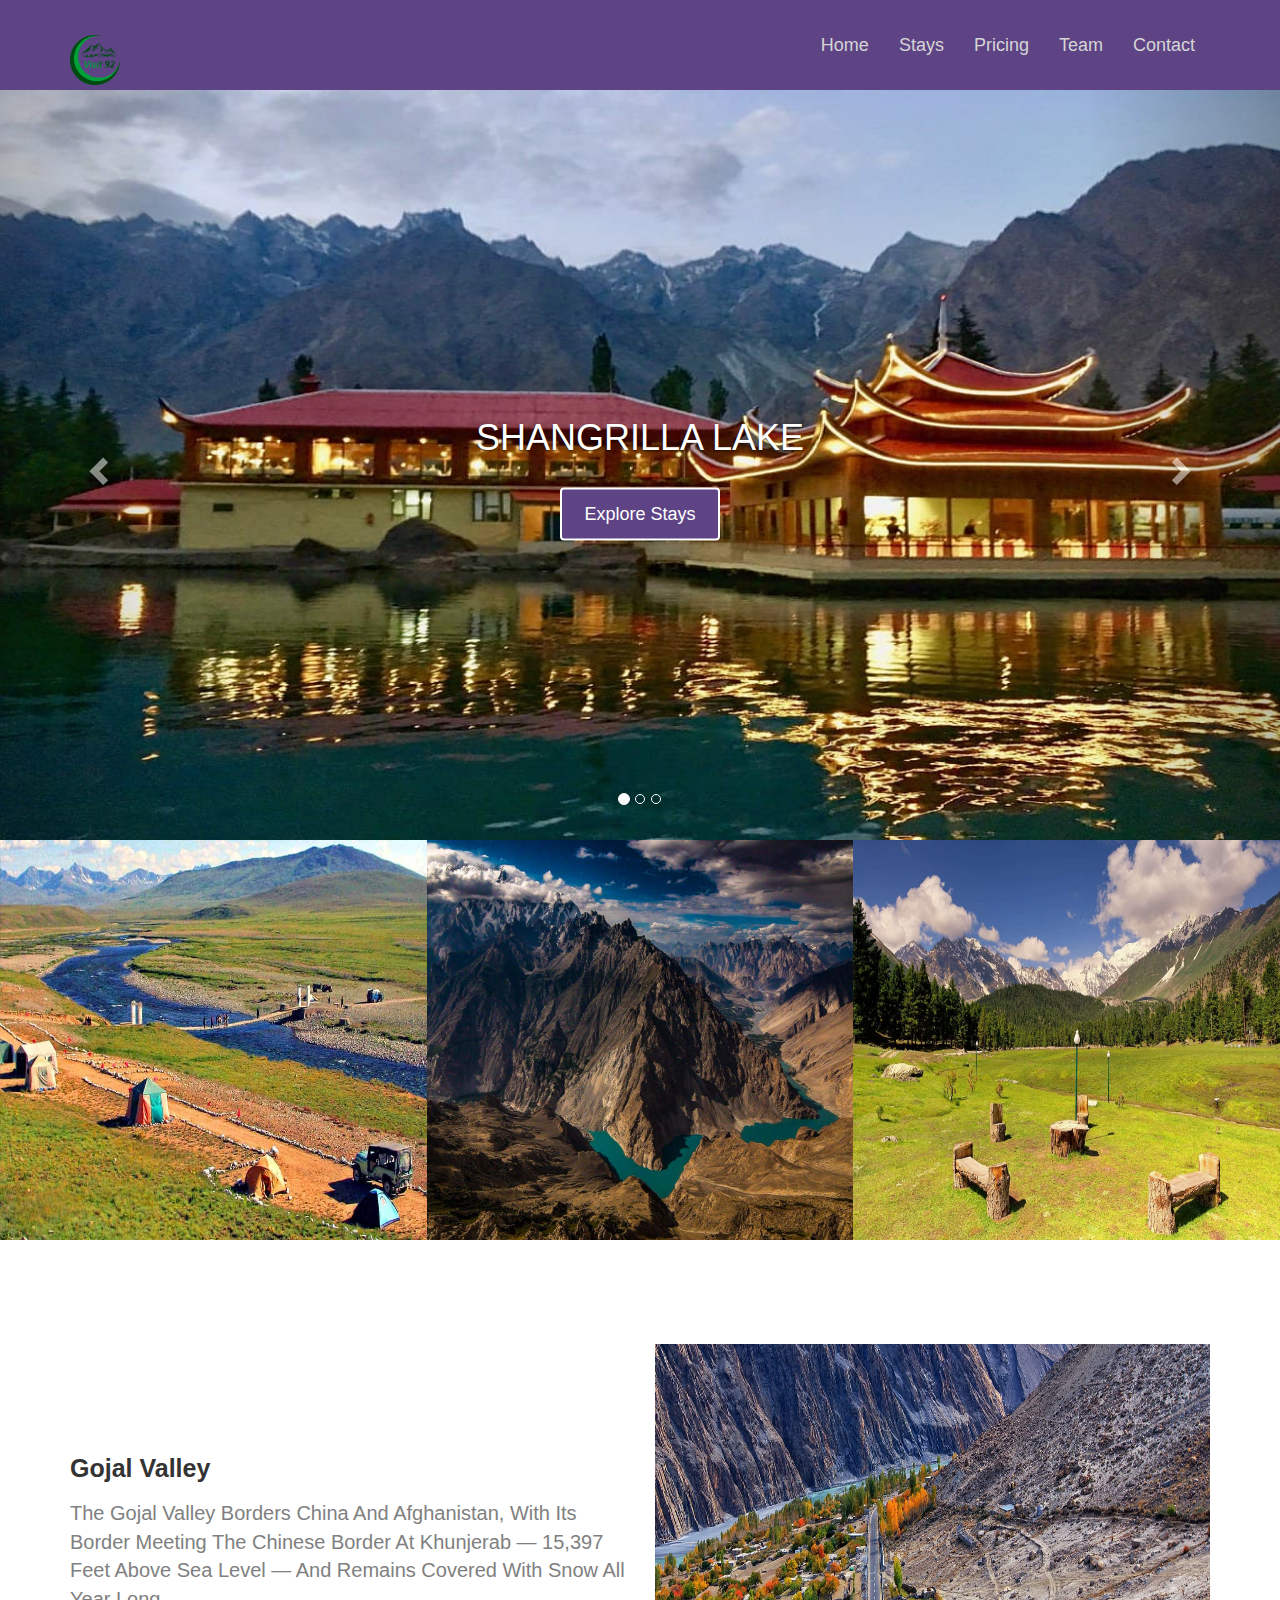
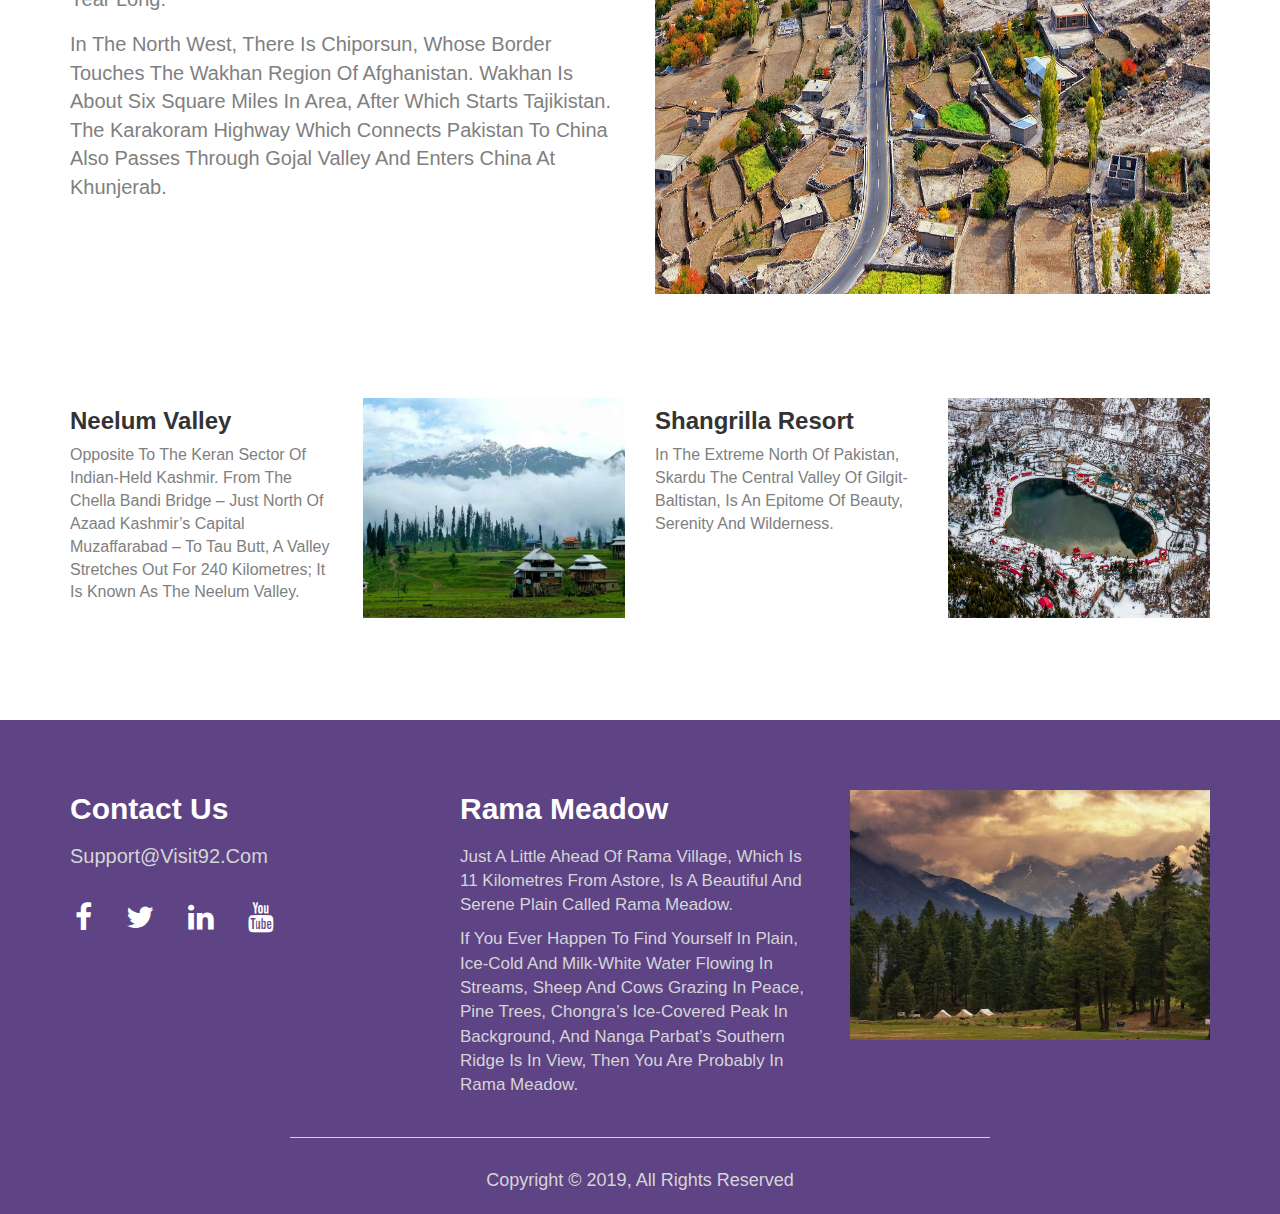
<file: index.html>
<!DOCTYPE html>
<html lang="en">

<head>
  <meta charset="utf-8">
  <meta name="viewport" content="width=device-width, initial-scale=1">
  <link rel="shortcut icon" href="images/Visit 92 Favicon 32.bmp" type="image/x-icon">
  <title>visit92</title>
  <link rel="stylesheet" href="https://maxcdn.bootstrapcdn.com/bootstrap/3.3.7/css/bootstrap.min.css">
  <link rel="stylesheet" href="https://cdnjs.cloudflare.com/ajax/libs/font-awesome/4.7.0/css/font-awesome.min.css">
  <script src="https://ajax.googleapis.com/ajax/libs/jquery/3.2.1/jquery.min.js"></script>
  <script src="https://maxcdn.bootstrapcdn.com/bootstrap/3.3.7/js/bootstrap.min.js"></script>
  <link rel="stylesheet" href="https://m.w3newbie.com/you-tube.css">
  <link rel="stylesheet" href="css/style.css">
</head>

<body>
  <nav class="navbar navbar-inverse">
    <div class="container">
      <a class="navbar-brand" href="#"><img src="images/Visit 92 Square.png"></a>
      <div class="navbar-header">
        <button type="button" class="navbar-toggle" data-toggle="collapse" data-target="#myNavbar">
          <span class="icon-bar"></span>
          <span class="icon-bar"></span>
          <span class="icon-bar"></span>
        </button>
      </div>
      <div class="collapse navbar-collapse" id="myNavbar">
        <ul class="nav navbar-nav navbar-right">
          <li><a href="#">Home</a></li>
          <li><a href="stays.html">Stays</a></li>
          <li><a href="pricing.html">Pricing</a></li>
          <li><a href="team.html">Team</a></li>
          <li><a href="#contact">Contact</a></li>
        </ul>
      </div>
    </div>
  </nav>

  <div id="myCarousel" class="carousel slide" data-ride="carousel">
    <ol class="carousel-indicators">
      <li data-target="myCarousel" data-slide-to="0" class="active"> </li>
      <li data-target="myCarousel" data-slide-to="1"> </li>
      <li data-target="myCarousel" data-slide-to="2"> </li>
    </ol>
    <div class="carousel-inner" role="listbox">
      <div class="item active">
        <img class="img-responsive" src="images/shangrila-resort/35436719072_902006e016_b.jpg">
        <div class="carousel-caption">
          <h1> Shangrilla Lake </h1>
          <br>
          <button type="button" class="btn btn-default">Explore Stays</button>
        </div>
      </div> <!-- End Active-->
      <div class="item">
        <img class="img-responsive" src="images/paye/maxresdefault (1).jpg">
      </div>
      <div class="item">
        <img class="img-responsive" src="images/naltar-valley/maxresdefault (1).jpg">
      </div>
    </div>
    <!-- Starter Slider Controls-->
    <a class="left carousel-control" href="#myCarousel" role="button" data-slide="prev">
      <span class="glyphicon glyphicon-chevron-left" aria-hidden="true"></span>
      <span class="sr-only">Previous</span>
    </a>
    <a class="right carousel-control" href="#myCarousel" role="button" data-slide="next">
      <span class="glyphicon glyphicon-chevron-right" aria-hidden="true"></span>
      <span class="sr-only">Next</span>
    </a>
  </div> <!-- End Slider-->

  <div class="container-fluid">
    <div class="row no-gutters wow animated fadeInUp" data-wow-duration="1s" data-wow-delay=".5s">
      <div class="col-lg-4">
        <div class="img-wrapper">
          <a href="images/deosai-plains/deosai.jpg" title="Work Description goes here">
            <img src="images/deosai-plains/deosai.jpg" class="img-responsive" alt="work">
          </a>
        </div>
      </div>
      <div class="col-lg-4">
        <div class="img-wrapper">
          <a href="images/gojal-valley/DnEIM-GX0AAaESb.jpg" title="Work Description goes here">
            <img src="images/gojal-valley/DnEIM-GX0AAaESb.jpg" class="img-responsive" alt="work">
          </a>
        </div>
      </div>
      <div class="col-lg-4">
        <div class="img-wrapper">
          <a href="images/rama-meadow/554b52d3b7bf8.jpg" title="Work Description goes here">
            <img src="images/rama-meadow/554b52d3b7bf8.jpg" class="img-responsive" alt="work">
          </a>
        </div>
      </div>
    </div>
  </div>

  <br><br>

  <div class="container" id="detail-first">
    <div class="row">
      <div class="col-md-6" id="text">
        <h4>Gojal Valley</h4>
        <p>The Gojal Valley borders China and Afghanistan, with its border meeting the Chinese border at Khunjerab —
          15,397 feet above sea level — and remains covered with snow all year long.</p>
        <p>In the north west, there is Chiporsun, whose border touches the Wakhan region of Afghanistan. Wakhan is about
          six square miles in area, after which starts Tajikistan. The Karakoram Highway which connects Pakistan to
          China also passes through Gojal Valley and enters China at Khunjerab.</p>
      </div>
      <div class="col-md-6">
        <img src="images/gojal-valley/5572b6bad74f8.jpg" class="img-responsive">
      </div>
    </div>
  </div>

  <br><br>

  <div class="container" id="more-detail">
    <div class="row">
      <div class="col-lg-3 col-md-3 col-sm-6 col-12">
        <h4>Neelum Valley</h4>
        <p>Opposite to the Keran sector of Indian-held Kashmir. From the Chella Bandi Bridge – just north of Azaad
          Kashmir’s capital Muzaffarabad – to Tau Butt, a valley stretches out for 240 kilometres; it is known as the
          Neelum Valley.</p>
      </div>
      <div class="col-lg-3 col-md-3 col-sm-6 col-xs-12">
        <img src="images/neelum-valley/1920158_825971997425700_6269343444783698719_n.jpg" class="img-responsive">
      </div>
      <div class="col-lg-3 col-md-3 col-sm-6 col-xs-12">
        <h4>Shangrilla Resort</h4>
        <p>In the extreme north of Pakistan, Skardu the central valley of Gilgit-Baltistan, is an epitome of beauty,
          serenity and wilderness.</p>
      </div>
      <div class="col-lg-3 col-md-3 col-sm-6 col-12">
        <img src="images/shangrila-resort/Shangrilla_Lake_aerial.jpg" class="img-responsive">
      </div>
    </div>
  </div>

  <footer id="contact">
    <div class="container">
      <div class="row">
        <div class="col-sm-4">
          <h3>Contact Us</h3>
          <h4>support@visit92.com</h4>
          <a href="#" class="fa fa-facebook"></a>
          <a href="#" class="fa fa-twitter"></a>
          <a href="#" class="fa fa-linkedin"></a>
          <a href="#" class="fa fa-youtube"></a>
        </div>
        <div class="col-sm-4">
          <h3>Rama Meadow</h3>
          <p>Just a little ahead of Rama Village, which is 11 kilometres from Astore, is a beautiful and serene plain
            called Rama Meadow.</p>
          <p>If you ever happen to find yourself in plain, ice-cold and milk-white water flowing in streams, sheep and
            cows grazing in peace, pine trees, Chongra’s ice-covered peak in background, and Nanga Parbat’s southern
            ridge is in view, then you are probably in Rama Meadow.</p>
        </div>
        <div class="col-sm-4" id="third-friend">
          <img src="images/rama-meadow/rama.jpg" alt="Rama Meadow">
        </div>
      </div>
      <div id="line-break"></div>
      <div id="copyright">
        <p>Copyright &copy; 2019, All rights reserved </p>
      </div>
    </div>
  </footer>
</body>

</html>
</file>
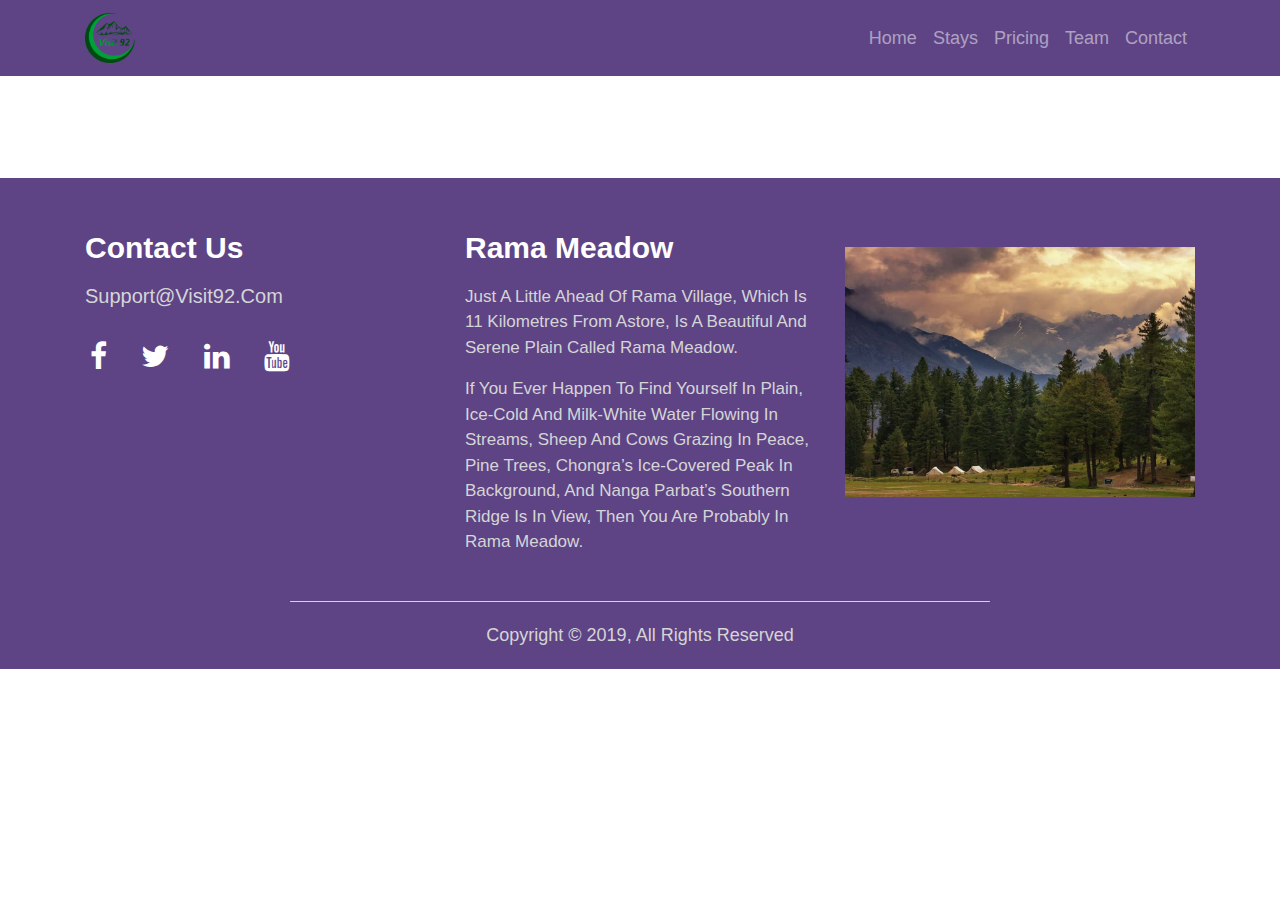
<file: pricing.html>
<!DOCTYPE html>
<html lang="en">

<head>
    <meta charset="UTF-8">
    <meta name="viewport" content="width=device-width, initial-scale=1.0">
    <meta http-equiv="X-UA-Compatible" content="ie=edge">
    <link rel="shortcut icon" href="images/Visit 92 Favicon 32.bmp" type="image/x-icon">
    <title>Pricing-Visit92</title>
    <link rel="stylesheet" href="https://cdnjs.cloudflare.com/ajax/libs/font-awesome/4.7.0/css/font-awesome.min.css">
    <link rel="stylesheet" href="css/bootstrap/bootstrap.min.css">
    <link rel="stylesheet" href="css/team.css">
</head>

<body>
    <!--header-->
    <header>
        <nav class="navbar navbar-expand-sm navbar-dark ml-auto">
            <div class="container">
                <a href="index.html" class="navbar-brand">
                    <img src="images/Visit 92 Square.png" alt="visit92" class="fluid">
                </a>
                <button class="navbar-toggler" type="button" data-toggle="collapse" data-target="#navbar-content"
                    aria-controls="navbar-content" aria-expanded="false" aria-lable="Toggle Navbar">
                    <span class="navbar-toggler-icon"></span>
                </button>
                <div class="collapse navbar-collapse" id="navbar-content">
                    <ul class="navbar-nav ml-auto">
                        <li class="nav-item">
                            <a href="index.html" class="nav-link">Home</a>
                        </li>
                        <li class="nav-item">
                            <a href="stays.html" class="nav-link">Stays</a>
                        </li>
                        <li class="nav-item">
                            <a href="pricing.html" class="nav-link">Pricing</a>
                        </li>
                        <li class="nav-item">
                            <a href="team.html" class="nav-link">Team</a>
                        </li>
                        <li class="nav-item">
                            <a href="#contact" class="nav-link">Contact</a>
                        </li>
                    </ul>
                </div>
            </div>
        </nav>
    </header>

    <footer id="contact">
        <div class="container">
            <div class="row">
                <div class="col-sm-4">
                    <h3>Contact Us</h3>
                    <h4>support@visit92.com</h4>
                    <a href="#" class="fa fa-facebook"></a>
                    <a href="#" class="fa fa-twitter"></a>
                    <a href="#" class="fa fa-linkedin"></a>
                    <a href="#" class="fa fa-youtube"></a>
                </div>
                <div class="col-sm-4">
                    <h3>Rama Meadow</h3>
                    <p>Just a little ahead of Rama Village, which is 11 kilometres from Astore, is a beautiful and
                        serene plain
                        called Rama Meadow.</p>
                    <p>If you ever happen to find yourself in plain, ice-cold and milk-white water flowing in streams,
                        sheep and
                        cows grazing in peace, pine trees, Chongra’s ice-covered peak in background, and Nanga Parbat’s
                        southern
                        ridge is in view, then you are probably in Rama Meadow.</p>
                </div>
                <div class="col-sm-4" id="third-friend">
                    <img src="images/rama-meadow/rama.jpg" alt="Rama Meadow">
                </div>
            </div>
            <div id="line-break"></div>
            <div id="copyright">
                <p>Copyright &copy; 2019, All rights reserved </p>
            </div>
        </div>
    </footer>

    <script src="js/jquery/jquery-3.4.1.min.js"></script>
    <script src="js/bootstrap/bootstrap.min.js"></script>
</body>

</html>
</file>
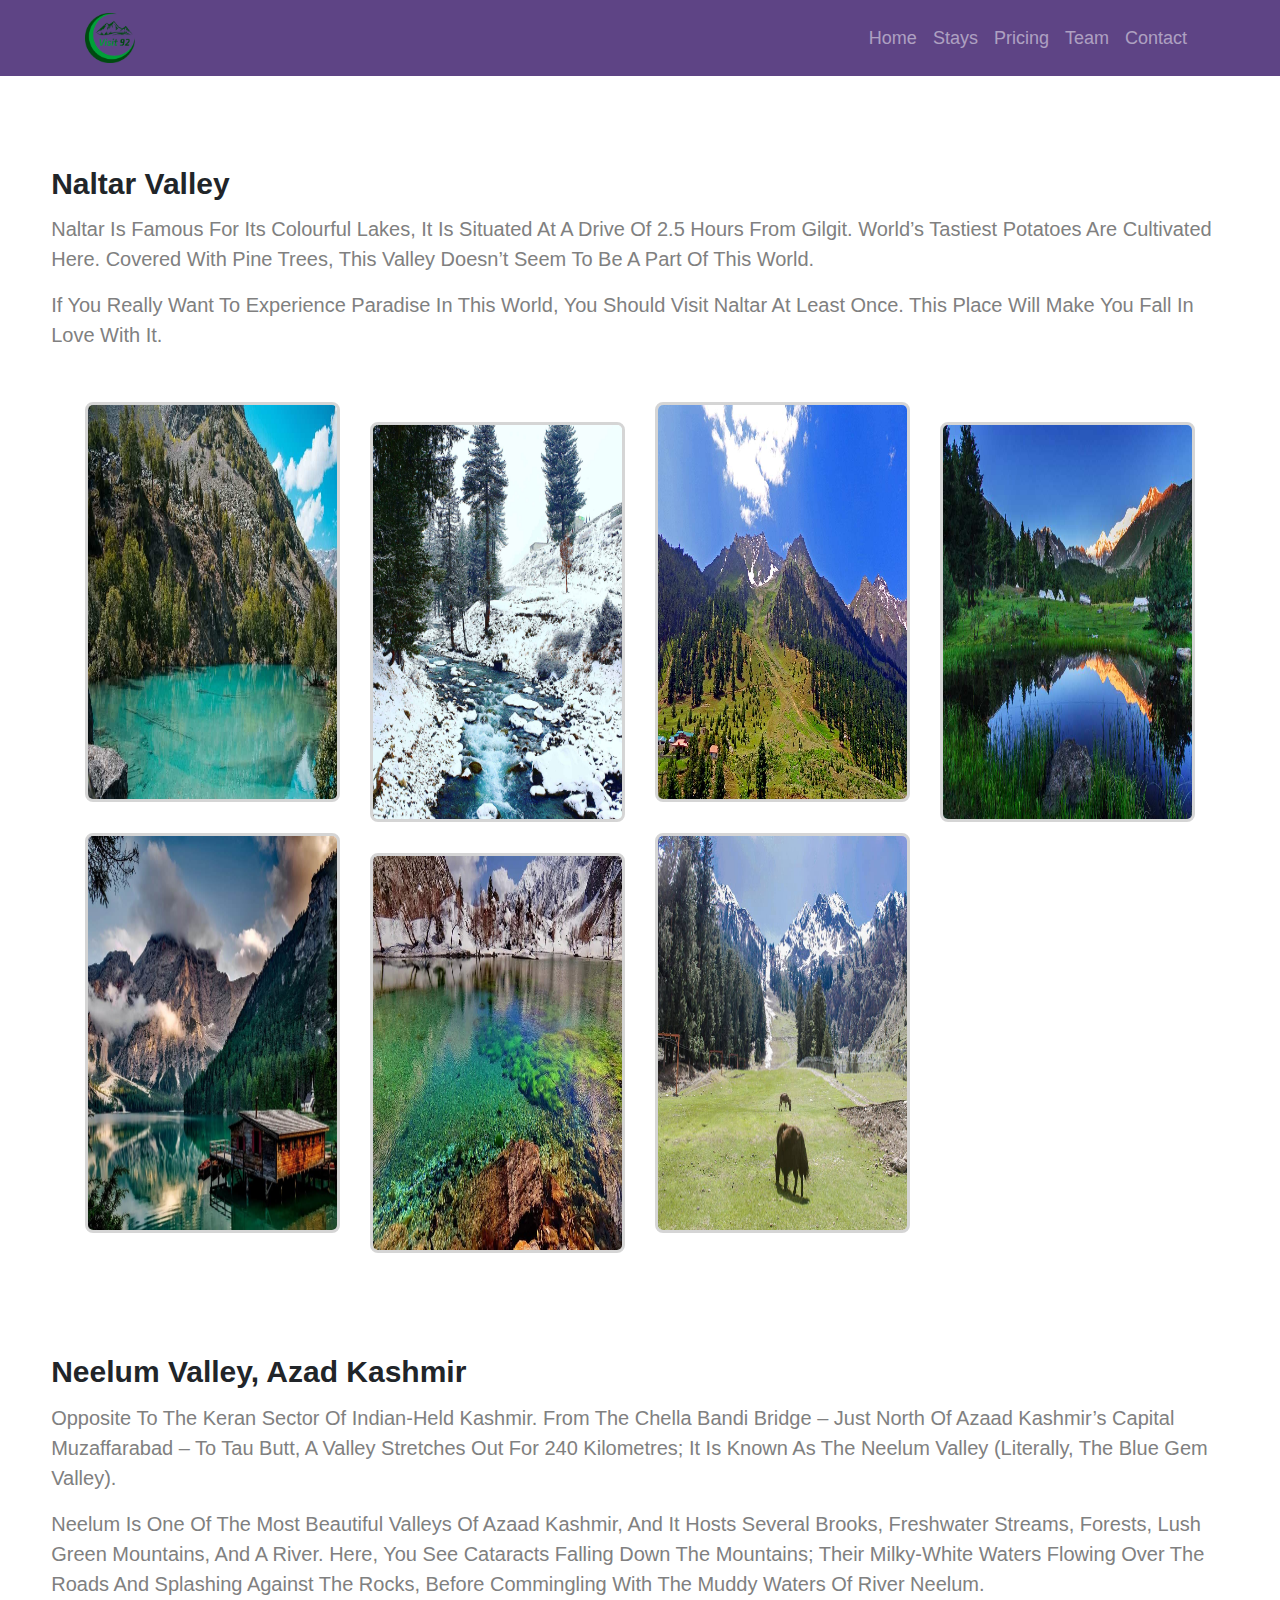
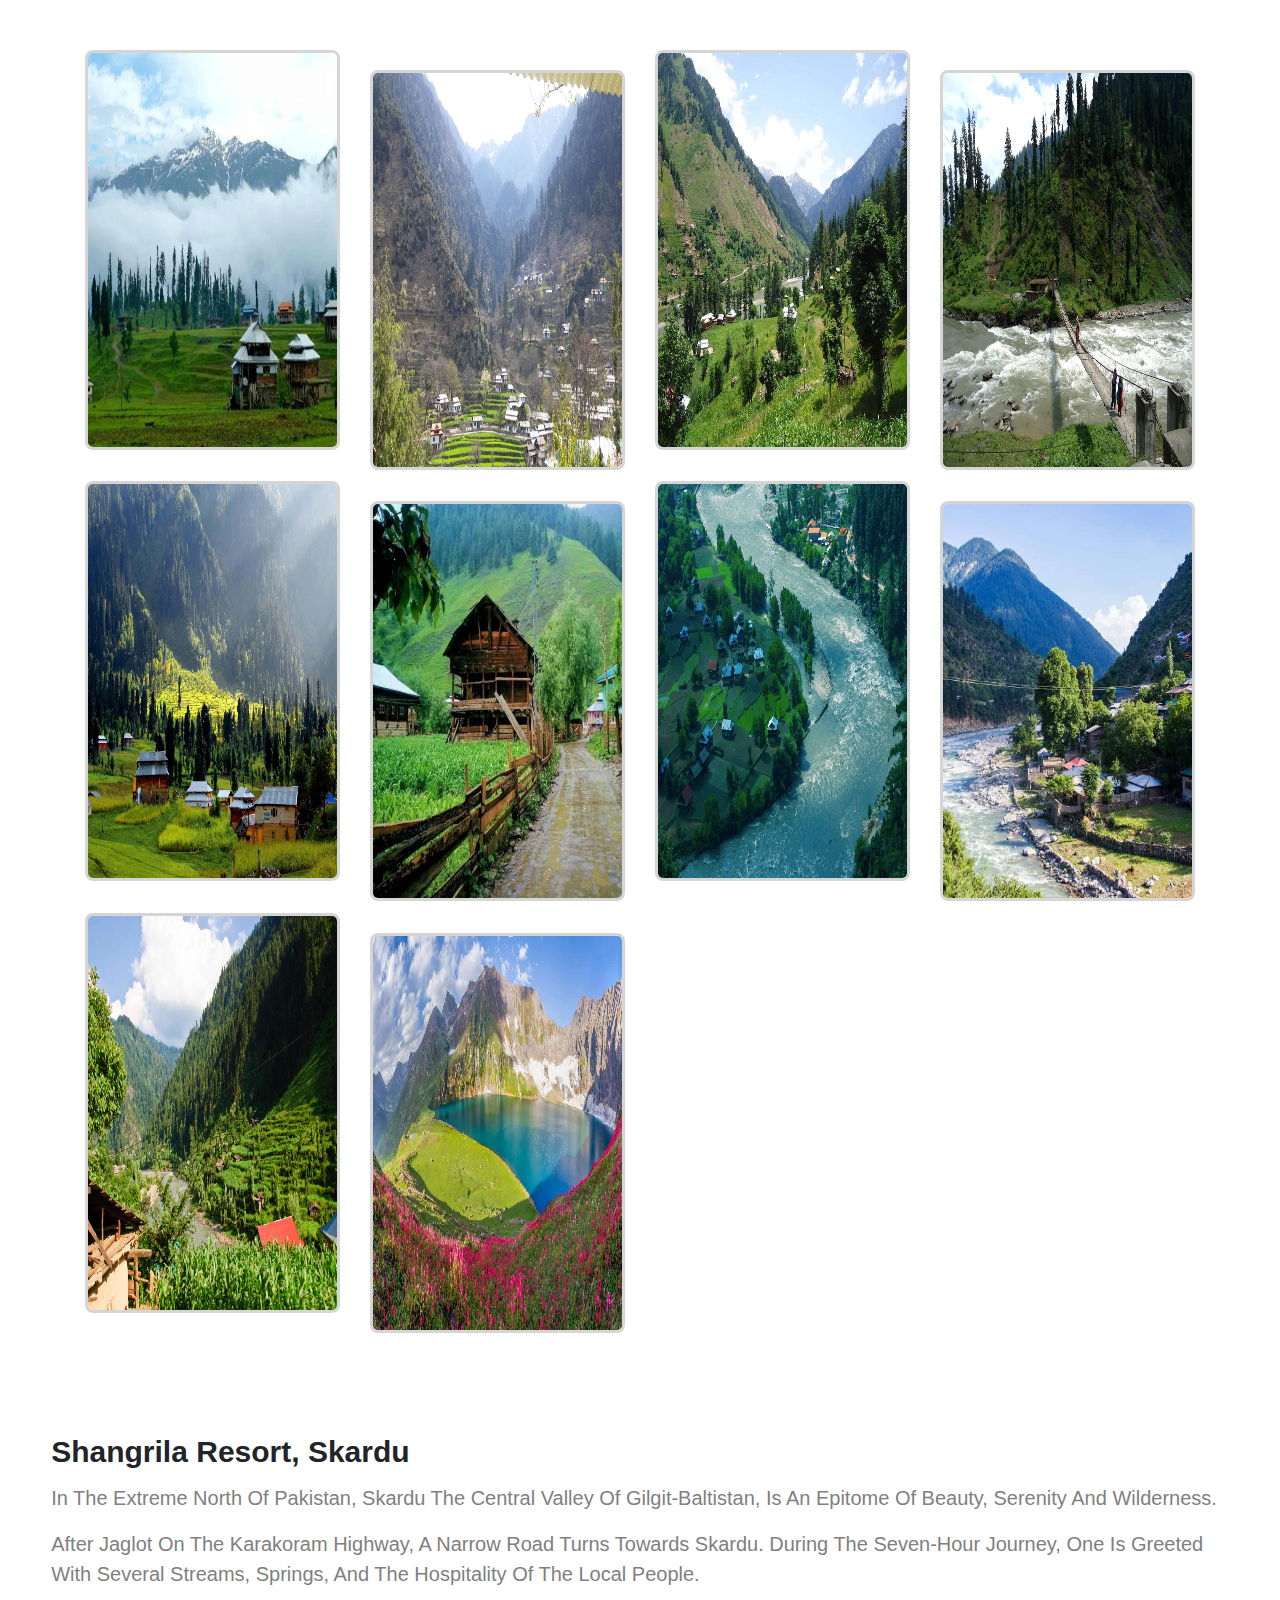
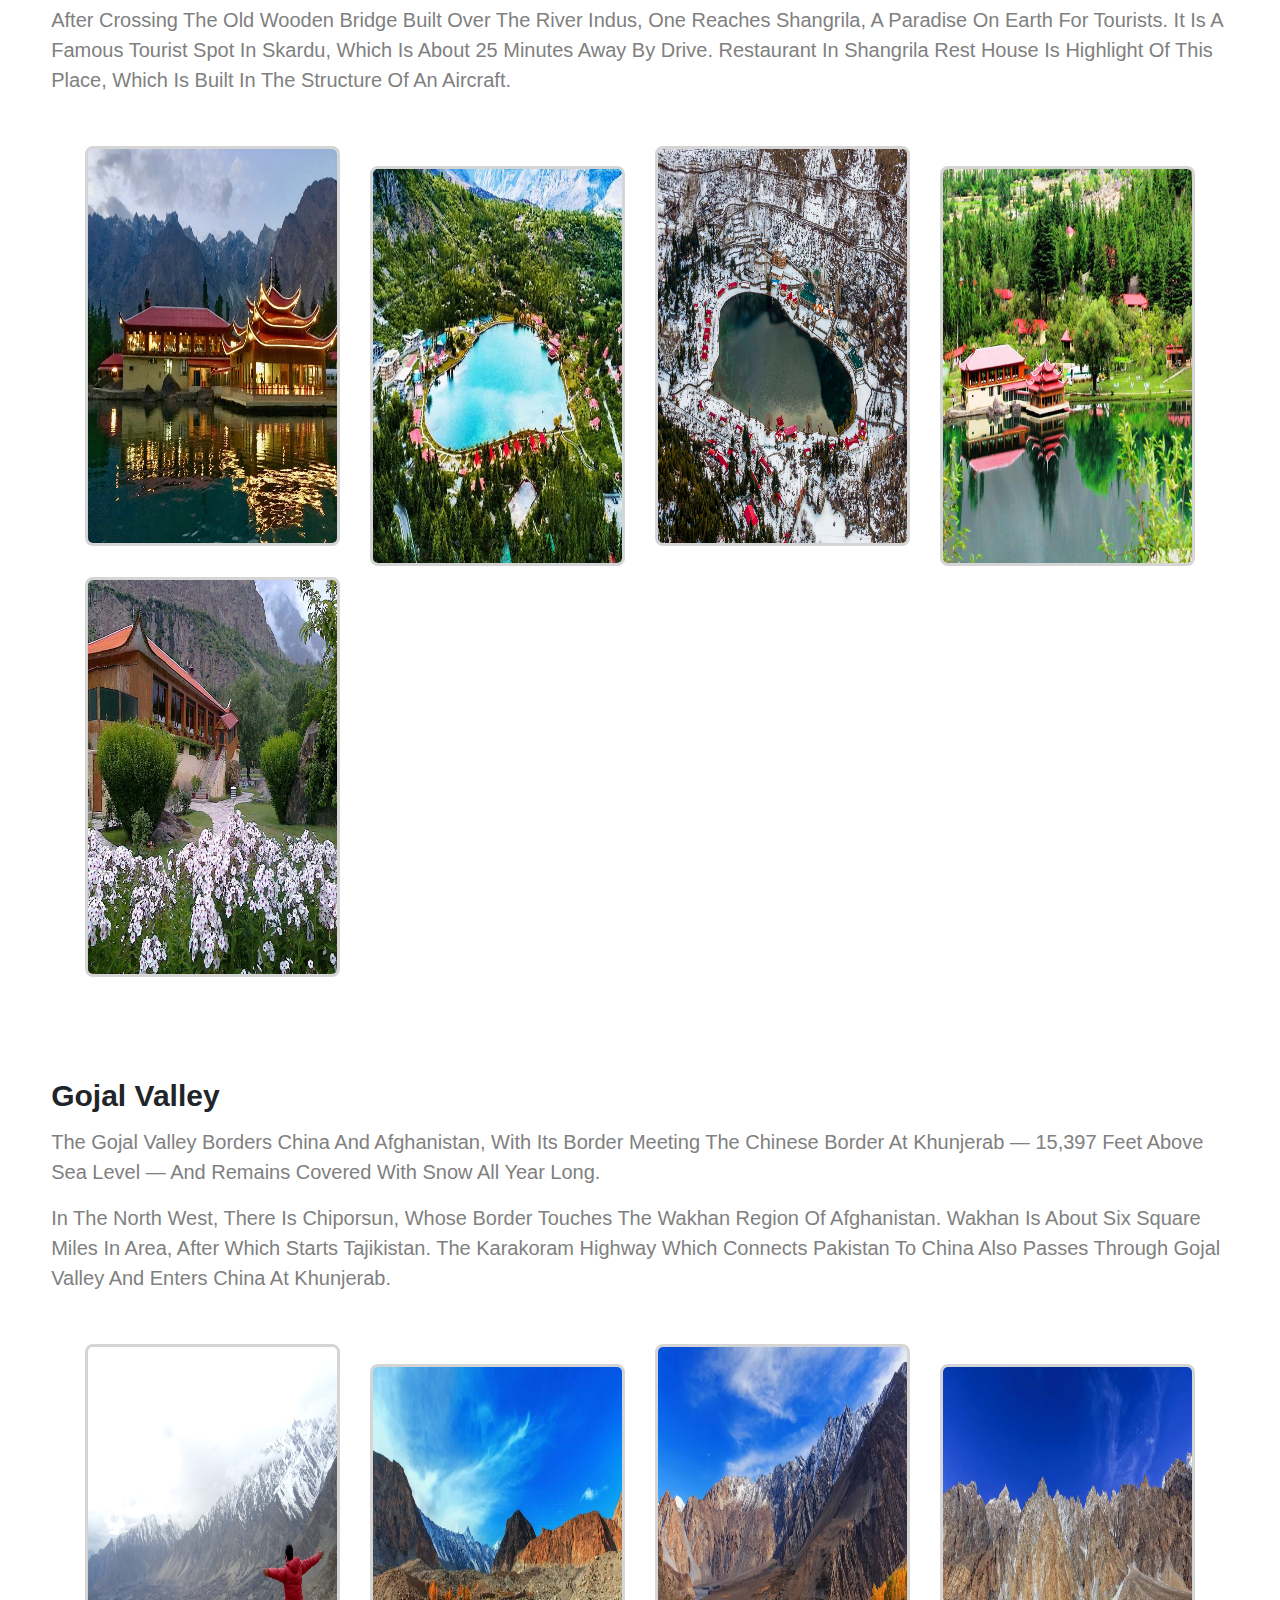
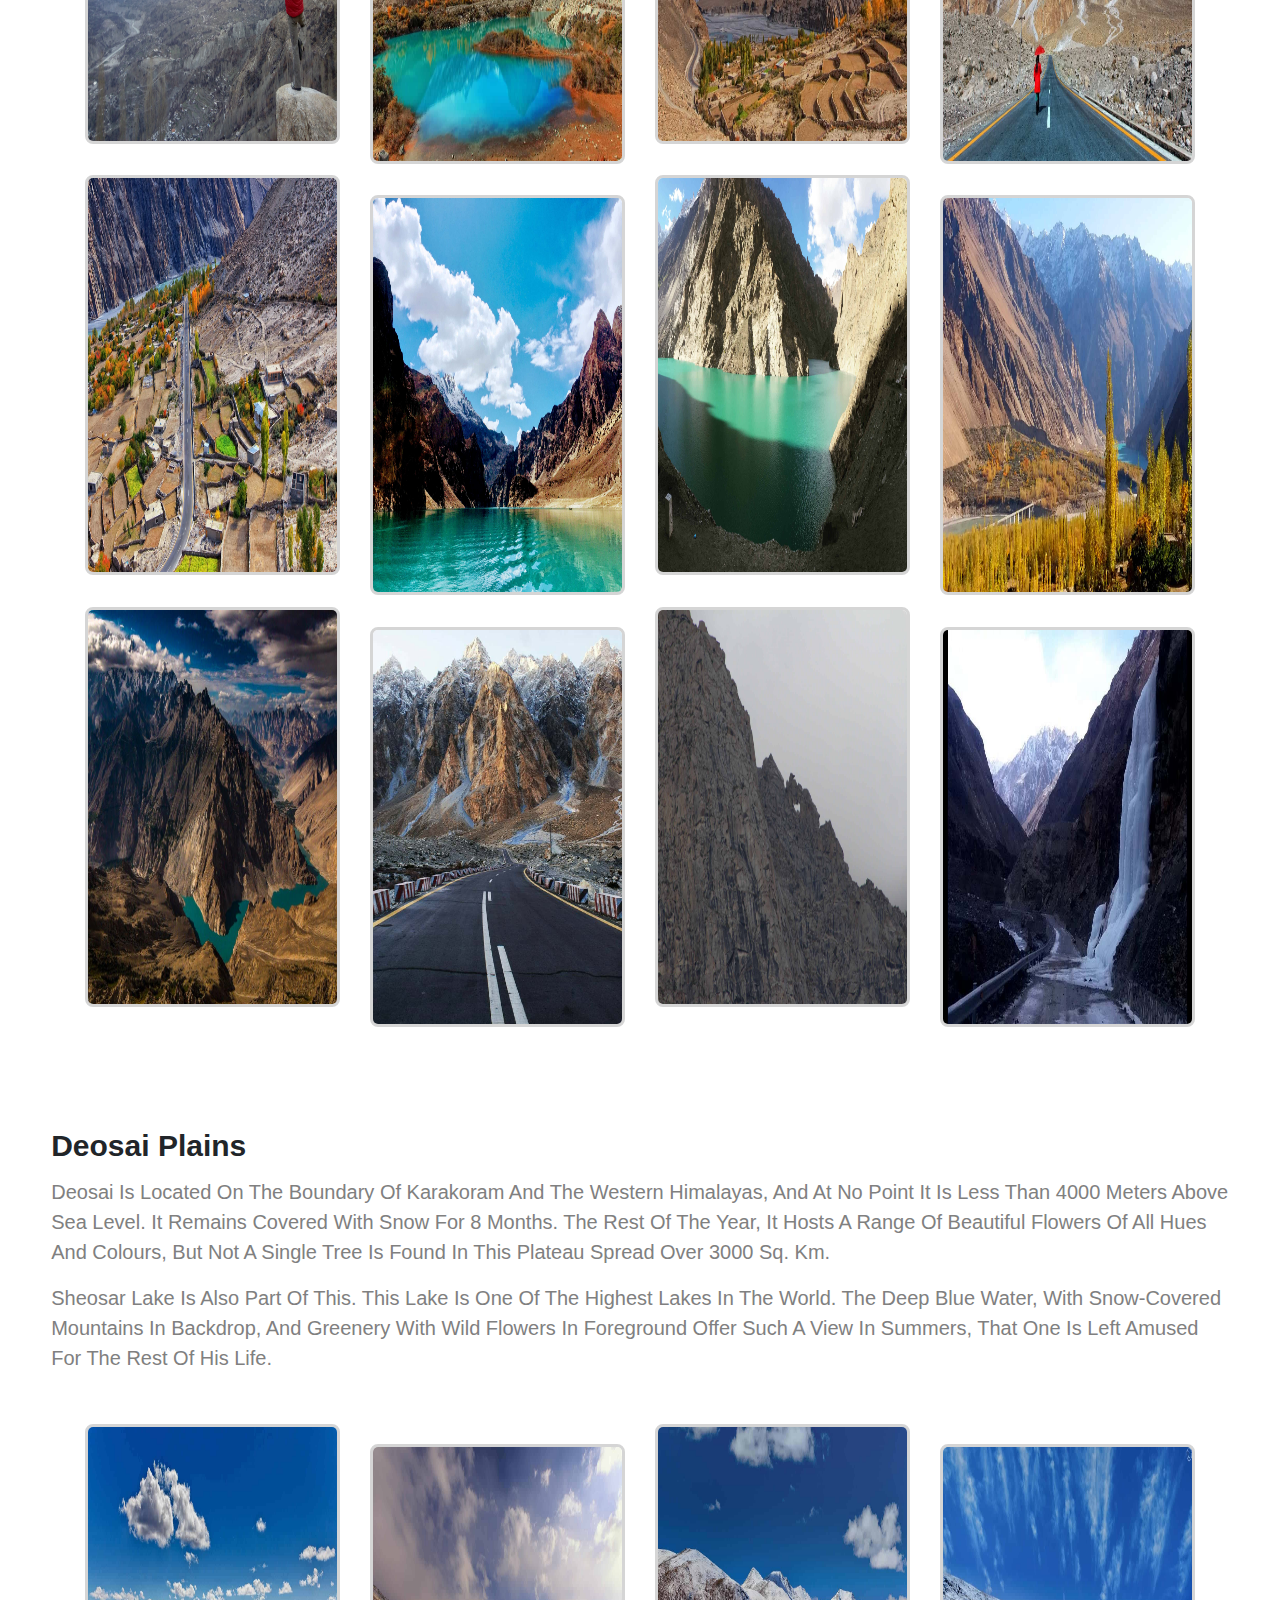
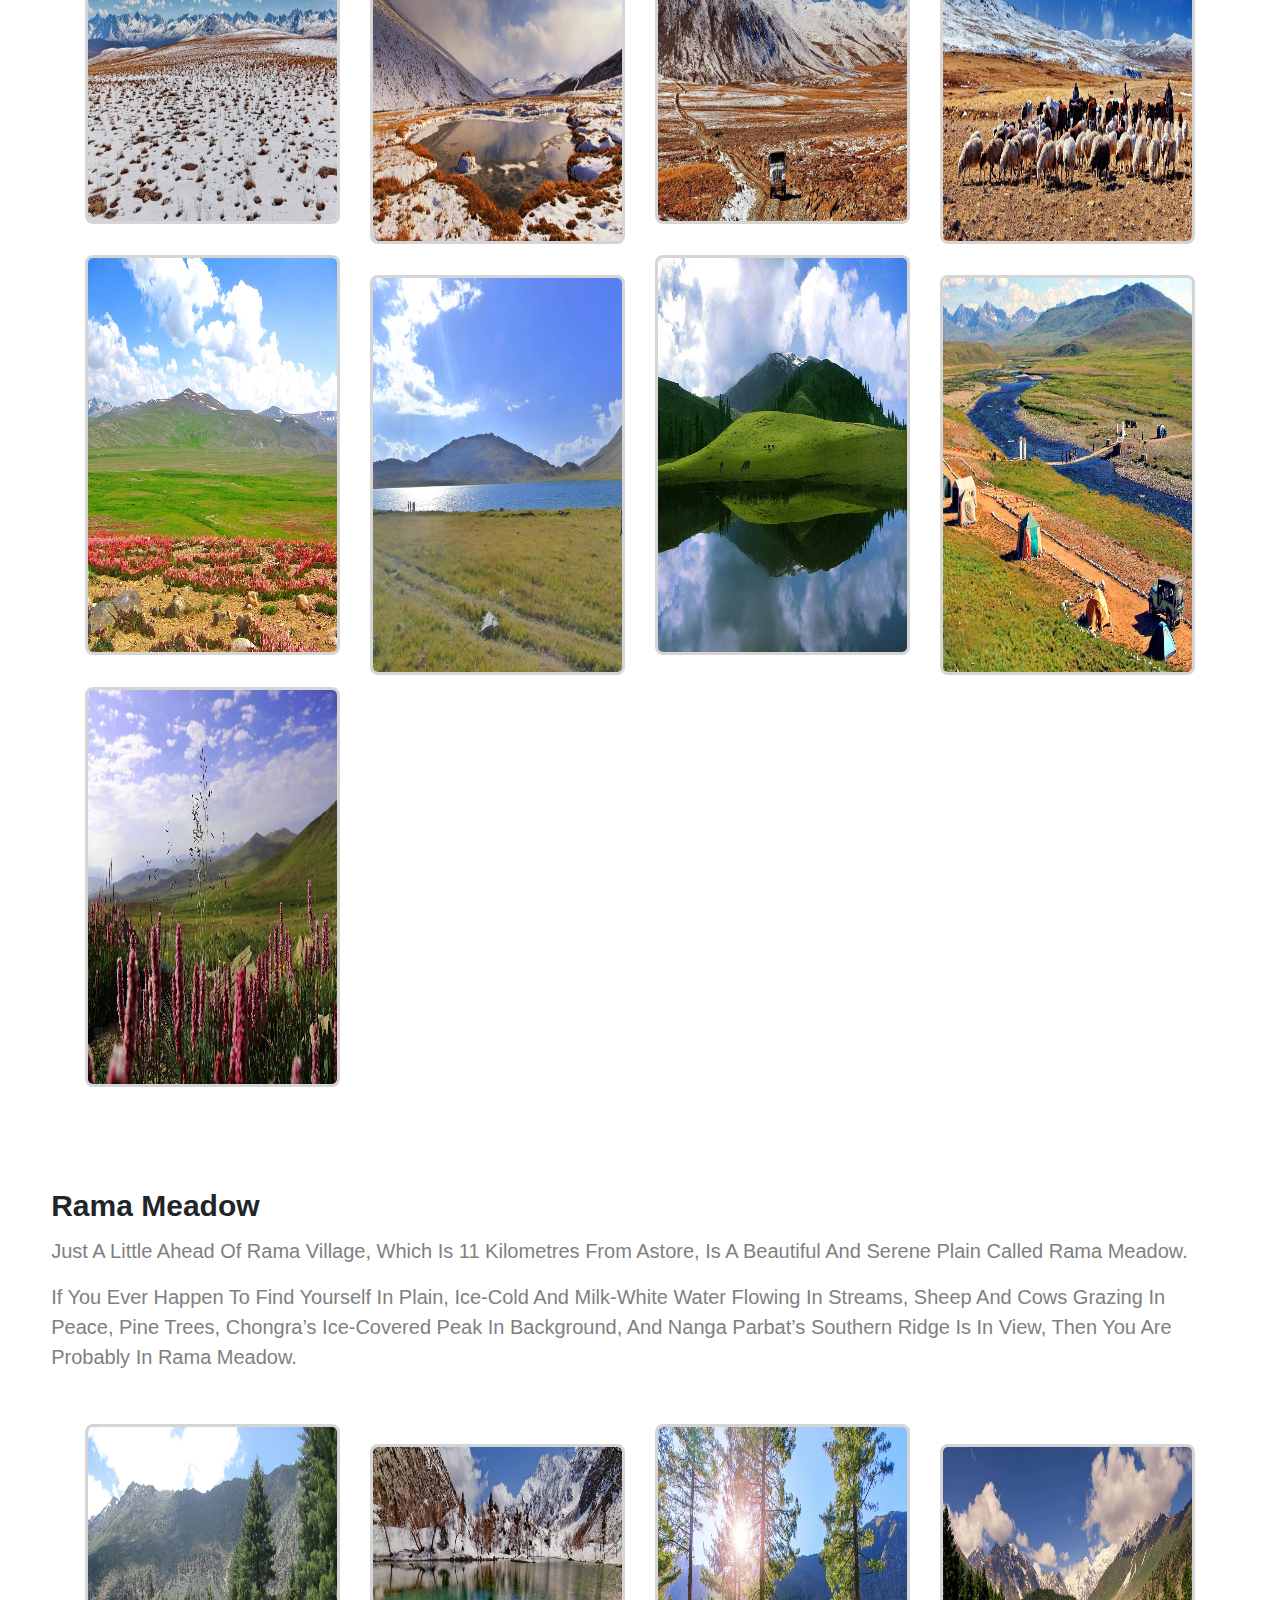
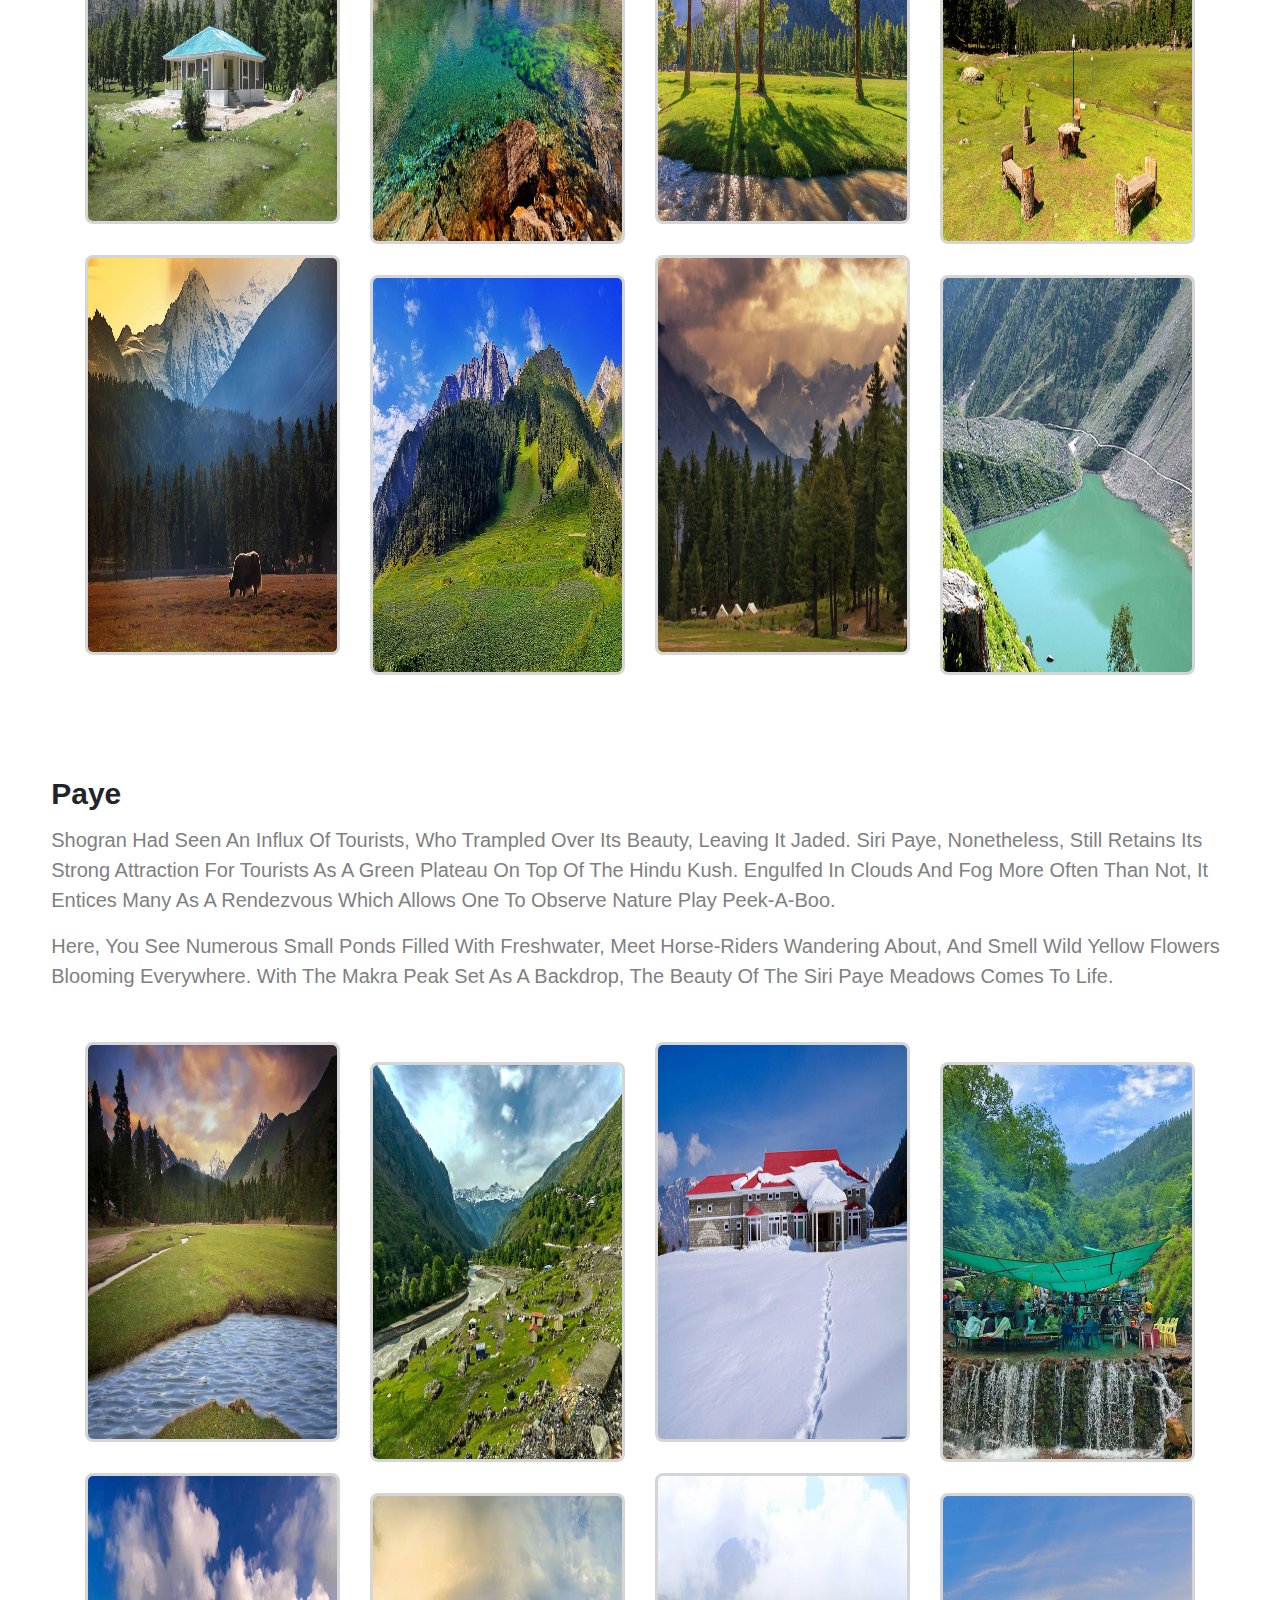
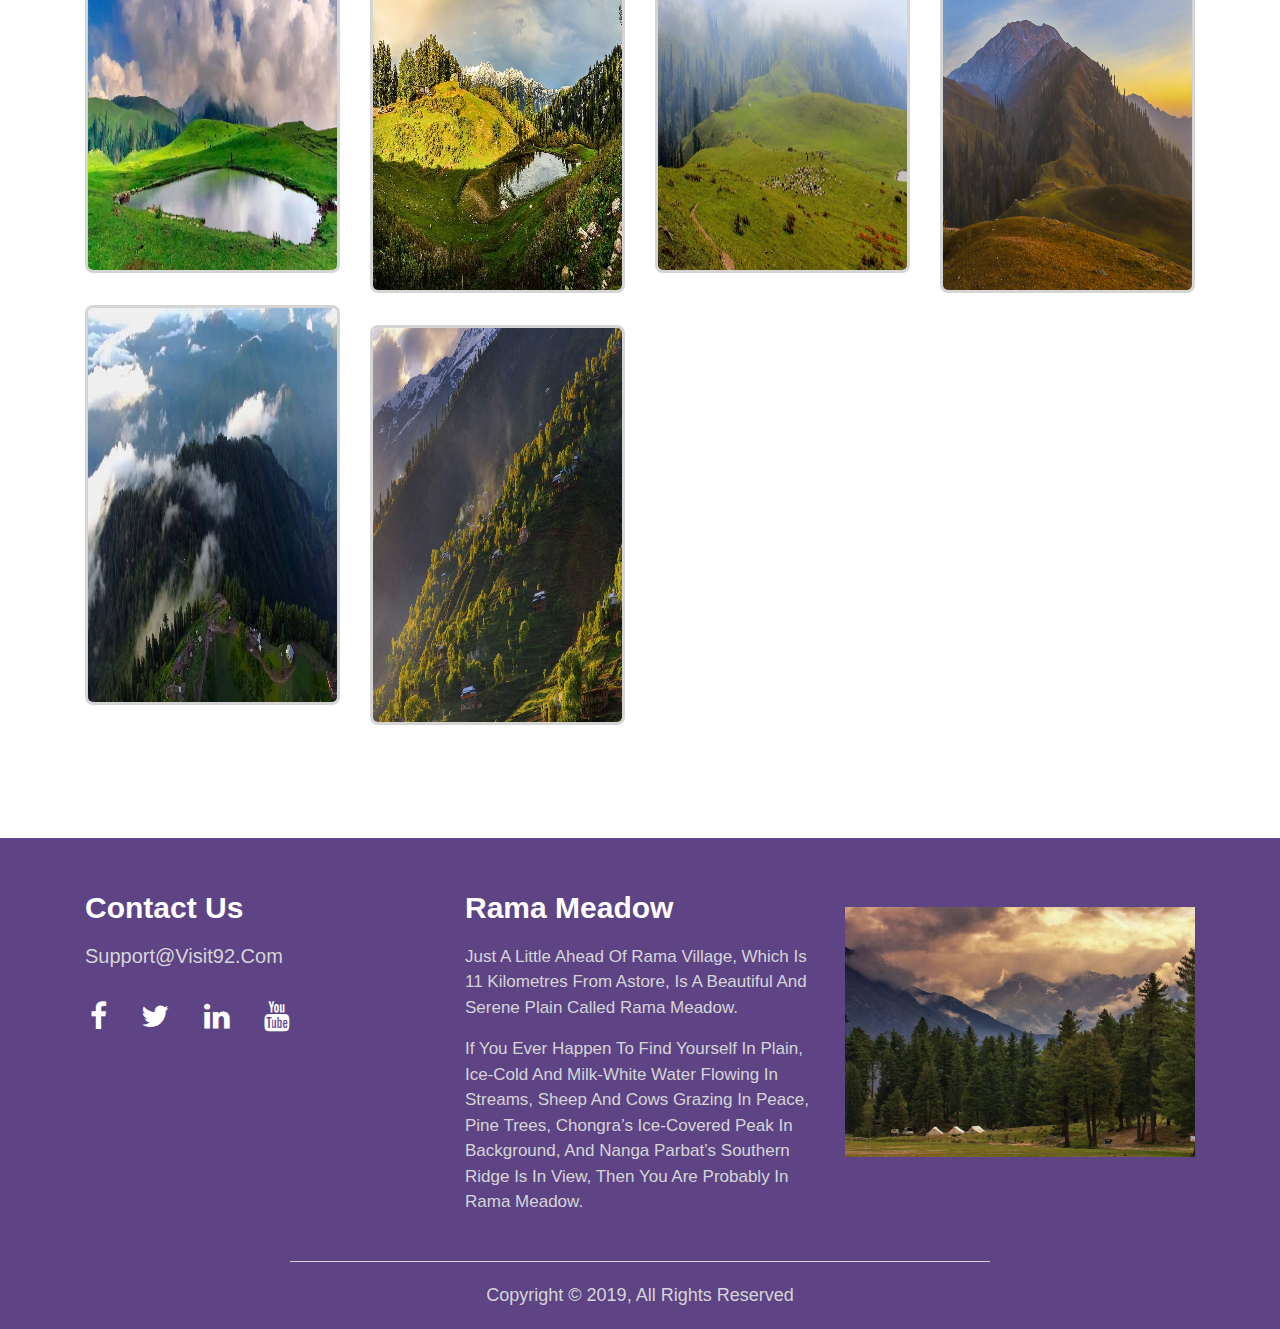
<file: stays.html>
<!DOCTYPE html>
<html lang="en">

<head>
    <meta charset="UTF-8">
    <meta name="viewport" content="width=device-width, initial-scale=1.0">
    <meta http-equiv="X-UA-Compatible" content="ie=edge">
    <link rel="shortcut icon" href="images/Visit 92 Favicon 32.bmp" type="image/x-icon">
    <title>Stays-Visit92</title>
    <link rel="stylesheet" href="https://cdnjs.cloudflare.com/ajax/libs/font-awesome/4.7.0/css/font-awesome.min.css">
    <link rel="stylesheet" href="css/bootstrap/bootstrap.min.css">
    <link rel="stylesheet" href="css/stays.css">
</head>

<body>
    <!--header-->
    <header>
        <nav class="navbar navbar-expand-sm navbar-dark ml-auto" role="navigation">
            <div class="container">
                <a href="index.html" class="navbar-brand">
                    <img class="img-fluid" src="images/Visit 92 Square.png" alt="Visit92">
                </a>
                <button class="navbar-toggler" type="button" data-toggle="collapse" data-target="#navbar-content"
                    aria-controls="navbar-content" aria-expanded="false" aria-lable="Toggle Navbar">
                    <span class="navbar-toggler-icon"></span>
                </button>
                <div class="collapse navbar-collapse" id="navbar-content">
                    <ul class="navbar-nav ml-auto">
                        <li class="nav-item">
                            <a href="index.html" class="nav-link">Home</a>
                        </li>
                        <li class="nav-item">
                            <a href="stays.html" class="nav-link">Stays</a>
                        </li>
                        <li class="nav-item">
                            <a href="pricing.html" class="nav-link">Pricing</a>
                        </li>
                        <li class="nav-item">
                            <a href="team.html" class="nav-link">Team</a>
                        </li>
                        <li class="nav-item">
                            <a href="#contact" class="nav-link">Contact</a>
                        </li>
                    </ul>
                </div>
            </div>
        </nav>
    </header>

    <!--stays-->
    <section id="stays">
        <div id="naltar-valley">
            <h3>Naltar valley</h3>
            <p>Naltar is famous for its colourful lakes, it is situated at a drive of 2.5 hours from Gilgit. World’s
                tastiest potatoes are cultivated here. Covered with pine trees, this valley doesn’t seem to be a
                part of
                this world.</p>
            <p>If you really want to experience paradise in this world, you should visit Naltar at least once. This
                place will make you fall in love with it.</p>
            <div class="container">
                <div class="row">
                    <div class="col-sm-3">
                        <a href="images/naltar-valley/5b728590affc7.jpg">
                            <img class="img-fluid" src="images/naltar-valley/5b728590affc7.jpg" alt="naltar-valley">
                        </a>
                    </div>
                    <div class="col-sm-3">
                        <a href="images/naltar-valley/IMG_20190102_204112_082.jpg">
                            <img class="img-fluid" src="images/naltar-valley/IMG_20190102_204112_082.jpg"
                                alt="naltar-valley">
                        </a>
                    </div>
                    <div class="col-sm-3">
                        <a href="images/naltar-valley/Naltar-Valley-01.jpg">
                            <img class="img-fluid" src="images/naltar-valley/Naltar-Valley-01.jpg" alt="naltar-valley">
                        </a>
                    </div>
                    <div class="col-sm-3">
                        <a href="images/naltar-valley/Naltar-Valley.jpg">
                            <img class="img-fluid" src="images/naltar-valley/Naltar-Valley.jpg" alt="naltar-valley">
                        </a>
                    </div>
                    <div class="col-sm-3">
                        <a href="images/naltar-valley/Nalter-Valley-5-1024x791.jpg">
                            <img class="img-fluid" src="images/naltar-valley/Nalter-Valley-5-1024x791.jpg"
                                alt="naltar-valley">
                        </a>
                    </div>
                    <div class="col-sm-3">
                        <a href="images/naltar-valley/maxresdefault.jpg">
                            <img class="img-fluid" src="images/naltar-valley/maxresdefault.jpg" alt="naltar-valley">
                        </a>
                    </div>
                    <div class="col-sm-3">
                        <a href="images/naltar-valley/naltar.jpg">
                            <img class="img-fluid" src="images/naltar-valley/naltar.jpg" alt="naltar-valley">
                        </a>
                    </div>
                </div>
            </div>
        </div>

        <div id="neelum-valley">
            <h3>Neelum Valley, Azad Kashmir</h3>
            <p>Opposite to the Keran sector of Indian-held Kashmir. From the Chella Bandi Bridge – just north of Azaad
                Kashmir’s capital Muzaffarabad – to Tau Butt, a valley stretches out for 240 kilometres; it is known as
                the Neelum Valley (literally, the Blue Gem Valley).</p>
            <p>Neelum is one of the most beautiful valleys of Azaad Kashmir, and it hosts several brooks, freshwater
                streams, forests, lush green mountains, and a river. Here, you see cataracts falling down the mountains;
                their milky-white waters flowing over the roads and splashing against the rocks, before commingling with
                the muddy waters of River Neelum.</p>
            <div class="container">
                <div class="row">
                    <div class="col-sm-3">
                        <a href="images/neelum-valley/1920158_825971997425700_6269343444783698719_n.jpg">
                            <img class="img-fluid"
                                src="images/neelum-valley/1920158_825971997425700_6269343444783698719_n.jpg"
                                alt="neelum-valley">
                        </a>
                    </div>
                    <div class="col-sm-3">
                        <a href="images/neelum-valley/20170402_100441.jpg">
                            <img class="img-fluid" src="images/neelum-valley/20170402_100441.jpg" alt="neelum-valley">
                        </a>
                    </div>
                    <div class="col-sm-3">
                        <a href="images/neelum-valley/8864699873_7bd069f7f0_b.jpg">
                            <img class="img-fluid" src="images/neelum-valley/8864699873_7bd069f7f0_b.jpg"
                                alt="neelum-valley">
                        </a>
                    </div>
                    <div class="col-sm-3">
                        <a href="images/neelum-valley/8864770283_2131aa9c5a_b.jpg">
                            <img class="img-fluid" src="images/neelum-valley/8864770283_2131aa9c5a_b.jpg"
                                alt="neelum-valley">
                        </a>
                    </div>
                    <div class="col-sm-3">
                        <a href="images/neelum-valley/8a4c330d887141e17d1c527692b52bb6.jpg">
                            <img class="img-fluid" src="images/neelum-valley/8a4c330d887141e17d1c527692b52bb6.jpg"
                                alt="neelum-valley">
                        </a>
                    </div>
                    <div class="col-sm-3">
                        <a href="images/neelum-valley/DQmbbiai7Y2JkBCoV3QUgK8jpuvJNVxBdMz7AU6XufFNTe2_1680x8400.jpeg">
                            <img class="img-fluid"
                                src="images/neelum-valley/DQmbbiai7Y2JkBCoV3QUgK8jpuvJNVxBdMz7AU6XufFNTe2_1680x8400.jpeg"
                                alt="neelum-valley">
                        </a>
                    </div>
                    <div class="col-sm-3">
                        <a href="images/neelum-valley/Keran,_Neelum_Valley,_Azad_Kashmir,_Pakistan.jpg">
                            <img class="img-fluid"
                                src="images/neelum-valley/Keran,_Neelum_Valley,_Azad_Kashmir,_Pakistan.jpg"
                                alt="neelum-valley">
                        </a>
                    </div>
                    <div class="col-sm-3">
                        <a href="images/neelum-valley/Neelum-Valley-Azad-Kashmir4-960x1149.jpg">
                            <img class="img-fluid" src="images/neelum-valley/Neelum-Valley-Azad-Kashmir4-960x1149.jpg"
                                alt="neelum-valley">
                        </a>
                    </div>
                    <div class="col-sm-3">
                        <a href="images/neelum-valley/Neelum_Valley,_AJK,_Pakistan.jfif">
                            <img class="img-fluid" src="images/neelum-valley/Neelum_Valley,_AJK,_Pakistan.jfif"
                                alt="neelum-valley">
                        </a>
                    </div>
                    <div class="col-sm-3">
                        <a href="images/neelum-valley/tPVUH1Q.jpg">
                            <img class="img-fluid" src="images/neelum-valley/tPVUH1Q.jpg" alt="neelum-valley">
                        </a>
                    </div>
                </div>
            </div>
        </div>

        <div id="shangrila-resort">
            <h3>Shangrila resort, Skardu</h3>
            <p>In the extreme north of Pakistan, Skardu the central valley of Gilgit-Baltistan, is an epitome of beauty,
                serenity and wilderness.</p>
            <p>After Jaglot on the Karakoram Highway, a narrow road turns towards Skardu. During the seven-hour journey,
                one is greeted with several streams, springs, and the hospitality of the local people.</p>
            <p>After crossing the old wooden bridge built over the River Indus, one reaches Shangrila, a paradise on
                earth for tourists. It is a famous tourist spot in Skardu, which is about 25 minutes away by drive.
                Restaurant in Shangrila rest house is highlight of this place, which is built in the structure of an
                aircraft.</p>
            <div class="container">
                <div class="row">
                    <div class="col-sm-3">
                        <a href="images/shangrila-resort/35436719072_902006e016_b.jpg">
                            <img class="img-fluid" src="images/shangrila-resort/35436719072_902006e016_b.jpg"
                                alt="shangrila-resort">
                        </a>
                    </div>
                    <div class="col-sm-3">
                        <a
                            href="images/shangrila-resort/6VvuHGsoU2QBt9MXeXNdDuyd4Bmd63j7zJymDTWgdcJjo1Vw1Ai1djBRGs48RAHDo7Uixi64m71B2bJ7SewbcuvAbXRR6F2HwV3e2QeWnBxQWZYnXZcTmYQ4Yej1gJ.jfif">
                            <img class="img-fluid"
                                src="images/shangrila-resort/6VvuHGsoU2QBt9MXeXNdDuyd4Bmd63j7zJymDTWgdcJjo1Vw1Ai1djBRGs48RAHDo7Uixi64m71B2bJ7SewbcuvAbXRR6F2HwV3e2QeWnBxQWZYnXZcTmYQ4Yej1gJ.jfif"
                                alt="shangrila-resort">
                        </a>
                    </div>
                    <div class="col-sm-3">
                        <a href="images/shangrila-resort/Shangrilla_Lake_aerial.jpg">
                            <img class="img-fluid" src="images/shangrila-resort/Shangrilla_Lake_aerial.jpg"
                                alt="shangrila-resort">
                        </a>
                    </div>
                    <div class="col-sm-3">
                        <a href="images/shangrila-resort/mqeasnqj4fy21.jpg">
                            <img class="img-fluid" src="images/shangrila-resort/mqeasnqj4fy21.jpg"
                                alt="shangrila-resort">
                        </a>
                    </div>
                    <div class="col-sm-3">
                        <a href="images/shangrila-resort/shangrila-resort-skardu-5.jpg">
                            <img class="img-fluid" src="images/shangrila-resort/shangrila-resort-skardu-5.jpg"
                                alt="shangrila-resort">
                        </a>
                    </div>
                </div>
            </div>
        </div>

        <div id="gojal-valley">
            <h3>Gojal Valley</h3>
            <p>The Gojal Valley borders China and Afghanistan, with its border meeting the Chinese border at Khunjerab —
                15,397 feet above sea level — and remains covered with snow all year long.</p>
            <p>In the north west, there is Chiporsun, whose border touches the Wakhan region of Afghanistan. Wakhan is
                about six square miles in area, after which starts Tajikistan. The Karakoram Highway which connects
                Pakistan to China also passes through Gojal Valley and enters China at Khunjerab.</p>
            <div class="container">
                <div class="row">
                    <div class="col-sm-3">
                        <a href="images/gojal-valley/146662_576c9189.jpg">
                            <img src="images/gojal-valley/146662_576c9189.jpg" alt="gojal-valley" class="img-fluid">
                        </a>
                    </div>
                    <div class="col-sm-3">
                        <a href="images/gojal-valley/5572b6a38b241.jpg">
                            <img src="images/gojal-valley/5572b6a38b241.jpg" alt="gojal-valley" class="img-fluid">
                        </a>
                    </div>
                    <div class="col-sm-3">
                        <a href="images/gojal-valley/5572b6ab034df.jpg">
                            <img src="images/gojal-valley/5572b6ab034df.jpg" alt="gojal-valley" class="img-fluid">
                        </a>
                    </div>
                    <div class="col-sm-3">
                        <a href="images/gojal-valley/5572b6b43ace4.jpg">
                            <img src="images/gojal-valley/5572b6b43ace4.jpg" alt="gojal-valley" class="img-fluid">
                        </a>
                    </div>
                    <div class="col-sm-3">
                        <a href="images/gojal-valley/5572b6bad74f8.jpg">
                            <img src="images/gojal-valley/5572b6bad74f8.jpg" alt="gojal-valley" class="img-fluid">
                        </a>
                    </div>
                    <div class="col-sm-3">
                        <a href="images/gojal-valley/Attabad_Lake,_Gojal_Valley_Hunza.jpg">
                            <img src="images/gojal-valley/Attabad_Lake,_Gojal_Valley_Hunza.jpg" alt="gojal-valley"
                                class="img-fluid">
                        </a>
                    </div>
                    <div class="col-sm-3">
                        <a href="images/gojal-valley/Attabad_Lake_Gojal_Valley_Pakistan.jpg">
                            <img src="images/gojal-valley/Attabad_Lake_Gojal_Valley_Pakistan.jpg" alt="gojal-valley"
                                class="img-fluid">
                        </a>
                    </div>
                    <div class="col-sm-3">
                        <a href="images/gojal-valley/Autumn-in-Gojal-Hunza-12.jpg">
                            <img src="images/gojal-valley/Autumn-in-Gojal-Hunza-12.jpg" alt="gojal-valley"
                                class="img-fluid">
                        </a>
                    </div>
                    <div class="col-sm-3">
                        <a href="images/gojal-valley/DnEIM-GX0AAaESb.jpg">
                            <img src="images/gojal-valley/DnEIM-GX0AAaESb.jpg" alt="gojal-valley" class="img-fluid">
                        </a>
                    </div>
                    <div class="col-sm-3">
                        <a href="images/gojal-valley/Do9zvI3X0AAf1V_.jpg">
                            <img src="images/gojal-valley/Do9zvI3X0AAf1V_.jpg" alt="gojal-valley" class="img-fluid">
                        </a>
                    </div>
                    <div class="col-sm-3">
                        <a href="images/gojal-valley/IMG_1218.jfif">
                            <img src="images/gojal-valley/IMG_1218.jfif" alt="gojal-valley" class="img-fluid">
                        </a>
                    </div>
                    <div class="col-sm-3">
                        <a href="images/gojal-valley/maxresdefault.jpg">
                            <img src="images/gojal-valley/maxresdefault.jpg" alt="gojal-valley" class="img-fluid">
                        </a>
                    </div>
                </div>
            </div>
        </div>

        <div id="deosai-plains">
            <h3>Deosai Plains</h3>
            <p>Deosai is located on the boundary of Karakoram and the western Himalayas, and at no point it is less than
                4000 meters above sea level. It remains covered with snow for 8 months. The rest of the year, it hosts a
                range of beautiful flowers of all hues and colours, but not a single tree is found in this plateau
                spread over 3000 sq. km.</p>
            <p>Sheosar lake is also part of this. This lake is one of the highest lakes in the world. The deep blue
                water, with snow-covered mountains in backdrop, and greenery with wild flowers in foreground offer such
                a view in summers, that one is left amused for the rest of his life.</p>
            <div class="container">
                <div class="row">
                    <div class="col-sm-3">
                        <a href="images/deosai-plains/553e1f16e8952.jpg">
                            <img src="images/deosai-plains/553e1f16e8952.jpg" alt="deosai-plains" class="img-fluid">
                        </a>
                    </div>
                    <div class="col-sm-3">
                        <a href="images/deosai-plains/553e1f18a61cf.jpg">
                            <img src="images/deosai-plains/553e1f18a61cf.jpg" alt="deosai-plains" class="img-fluid">
                        </a>
                    </div>
                    <div class="col-sm-3">
                        <a href="images/deosai-plains/553e1f2095929.jpg">
                            <img src="images/deosai-plains/553e1f2095929.jpg" alt="deosai-plains" class="img-fluid">
                        </a>
                    </div>
                    <div class="col-sm-3">
                        <a href="images/deosai-plains/Deosai-1.jpg">
                            <img src="images/deosai-plains/Deosai-1.jpg" alt="deosai-plains" class="img-fluid">
                        </a>
                    </div>
                    <div class="col-sm-3">
                        <a href="images/deosai-plains/Deosai_Plateau_2.jpg">
                            <img src="images/deosai-plains/Deosai_Plateau_2.jpg" alt="deosai-plains" class="img-fluid">
                        </a>
                    </div>
                    <div class="col-sm-3">
                        <a href="images/deosai-plains/Sheosar_Lake-Deosai_Plains.jpg">
                            <img src="images/deosai-plains/Sheosar_Lake-Deosai_Plains.jpg" alt="deosai-plains"
                                class="img-fluid">
                        </a>
                    </div>
                    <div class="col-sm-3">
                        <a href="images/deosai-plains/Zr0KQeS.jpg">
                            <img src="images/deosai-plains/Zr0KQeS.jpg" alt="deosai-plains" class="img-fluid">
                        </a>
                    </div>
                    <div class="col-sm-3">
                        <a href="images/deosai-plains/deosai.jpg">
                            <img src="images/deosai-plains/deosai.jpg" alt="deosai-plains" class="img-fluid">
                        </a>
                    </div>
                    <div class="col-sm-3">
                        <a href="images/deosai-plains/flowers-deosai.jpg">
                            <img src="images/deosai-plains/flowers-deosai.jpg" alt="deosai-plains" class="img-fluid">
                        </a>
                    </div>
                </div>
            </div>
        </div>

        <div id="rama-meadow">
            <h3>Rama Meadow</h3>
            <p>Just a little ahead of Rama Village, which is 11 kilometres from Astore, is a beautiful and serene plain
                called Rama Meadow.</p>
            <p>If you ever happen to find yourself in plain, ice-cold and milk-white water flowing in streams, sheep and
                cows grazing in peace, pine trees, Chongra’s ice-covered peak in background, and Nanga Parbat’s southern
                ridge is in view, then you are probably in Rama Meadow.</p>
            <div class="container">
                <div class="row">
                    <div class="col-sm-3">
                        <a href="images/rama-meadow/3794948390_173d42614b_b.jpg">
                            <img src="images/rama-meadow/3794948390_173d42614b_b.jpg" alt="rama-meadow"
                                class="img-fluid">
                        </a>
                    </div>
                    <div class="col-sm-3">
                        <a href="images/rama-meadow/554b50645336d.jpg">
                            <img src="images/rama-meadow/554b50645336d.jpg" alt="rama-meadow" class="img-fluid">
                        </a>
                    </div>
                    <div class="col-sm-3">
                        <a href="images/rama-meadow/554b52cf2f092.jpg">
                            <img src="images/rama-meadow/554b52cf2f092.jpg" alt="rama-meadow" class="img-fluid">
                        </a>
                    </div>
                    <div class="col-sm-3">
                        <a href="images/rama-meadow/554b52d3b7bf8.jpg">
                            <img src="images/rama-meadow/554b52d3b7bf8.jpg" alt="rama-meadow" class="img-fluid">
                        </a>
                    </div>
                    <div class="col-sm-3">
                        <a href="images/rama-meadow/maxresdefault.jpg">
                            <img src="images/rama-meadow/maxresdefault.jpg" alt="rama-meadow" class="img-fluid">
                        </a>
                    </div>
                    <div class="col-sm-3">
                        <a href="images/rama-meadow/rama-meadow.jpg">
                            <img src="images/rama-meadow/rama-meadow.jpg" alt="rama-meadow" class="img-fluid">
                        </a>
                    </div>
                    <div class="col-sm-3">
                        <a href="images/rama-meadow/rama.jpg">
                            <img src="images/rama-meadow/rama.jpg" alt="rama-meadow" class="img-fluid">
                        </a>
                    </div>
                    <div class="col-sm-3">
                        <a href="images/rama-meadow/ramalake.jpg">
                            <img src="images/rama-meadow/ramalake.jpg" alt="rama-meadow" class="img-fluid">
                        </a>
                    </div>
                </div>
            </div>
        </div>

        <div id="paye">
            <h3>Paye</h3>
            <p>Shogran had seen an influx of tourists, who trampled over its beauty, leaving it jaded. Siri Paye,
                nonetheless, still retains its strong attraction for tourists as a green plateau on top of the Hindu
                Kush. Engulfed in clouds and fog more often than not, it entices many as a rendezvous which allows one
                to observe Nature play peek-a-boo.</p>
            <p>Here, you see numerous small ponds filled with freshwater, meet horse-riders wandering about, and smell
                wild yellow flowers blooming everywhere. With the Makra Peak set as a backdrop, the beauty of the Siri
                Paye meadows comes to life.</p>
            <div class="container">
                <div class="row">
                    <div class="col-sm-3">
                        <a href="images/paye/554b52ca4ebf9 5.jpg">
                            <img src="images/paye/554b52ca4ebf9 5.jpg" alt="paye" class="img-fluid">
                        </a>
                    </div>
                    <div class="col-sm-3">
                        <a href="images/paye/Beautiful_Kaghan_Valley_Click_Pakistan.jpg">
                            <img src="images/paye/Beautiful_Kaghan_Valley_Click_Pakistan.jpg" alt="paye"
                                class="img-fluid">
                        </a>
                    </div>
                    <div class="col-sm-3">
                        <a href="images/paye/DSC_2410-1.jpg">
                            <img src="images/paye/DSC_2410-1.jpg" alt="paye" class="img-fluid">
                        </a>
                    </div>
                    <div class="col-sm-3">
                        <a href="images/paye/FB_IMG_1529754465504-Copy.jpg">
                            <img src="images/paye/FB_IMG_1529754465504-Copy.jpg" alt="paye" class="img-fluid">
                        </a>
                    </div>
                    <div class="col-sm-3">
                        <a href="images/paye/QVCr02R.jpg">
                            <img src="images/paye/QVCr02R.jpg" alt="paye" class="img-fluid">
                        </a>
                    </div>
                    <div class="col-sm-3">
                        <a href="images/paye/Siri_Paye,_Shogran,_Kaghan_Valley.jpg">
                            <img src="images/paye/Siri_Paye,_Shogran,_Kaghan_Valley.jpg" alt="paye" class="img-fluid">
                        </a>
                    </div>
                    <div class="col-sm-3">
                        <a href="images/paye/Siri_Paye_(Shogran).jfif">
                            <img src="images/paye/Siri_Paye_(Shogran).jfif" alt="paye" class="img-fluid">
                        </a>
                    </div>
                    <div class="col-sm-3">
                        <a href="images/paye/Siri_Paye_-_Shogran.jpg">
                            <img src="images/paye/Siri_Paye_-_Shogran.jpg" alt="paye" class="img-fluid">
                        </a>
                    </div>
                    <div class="col-sm-3">
                        <a href="images/paye/maxresdefault.jpg">
                            <img src="images/paye/maxresdefault.jpg" alt="paye" class="img-fluid">
                        </a>
                    </div>
                    <div class="col-sm-3">
                        <a href="images/paye/taobat34-Kel.jpg">
                            <img src="images/paye/taobat34-Kel.jpg" alt="paye" class="img-fluid">
                        </a>
                    </div>
                </div>
            </div>
        </div>
    </section>

    <footer id="contact">
        <div class="container">
            <div class="row">
                <div class="col-sm-4">
                    <h3>Contact Us</h3>
                    <h4>support@visit92.com</h4>
                    <a href="#" class="fa fa-facebook"></a>
                    <a href="#" class="fa fa-twitter"></a>
                    <a href="#" class="fa fa-linkedin"></a>
                    <a href="#" class="fa fa-youtube"></a>
                </div>
                <div class="col-sm-4">
                    <h3>Rama Meadow</h3>
                    <p>Just a little ahead of Rama Village, which is 11 kilometres from Astore, is a beautiful and
                        serene plain
                        called Rama Meadow.</p>
                    <p>If you ever happen to find yourself in plain, ice-cold and milk-white water flowing in streams,
                        sheep and
                        cows grazing in peace, pine trees, Chongra’s ice-covered peak in background, and Nanga Parbat’s
                        southern
                        ridge is in view, then you are probably in Rama Meadow.</p>
                </div>
                <div class="col-sm-4" id="third-friend">
                    <img src="images/rama-meadow/rama.jpg" alt="Rama Meadow">
                </div>
            </div>
            <div id="line-break"></div>
            <div id="copyright">
                <p>Copyright &copy; 2019, All rights reserved </p>
            </div>
        </div>
    </footer>

    <script src="js/jquery/jquery-3.4.1.min.js"></script>
    <script src="js/bootstrap/bootstrap.min.js"></script>
</body>
</html>
</file>
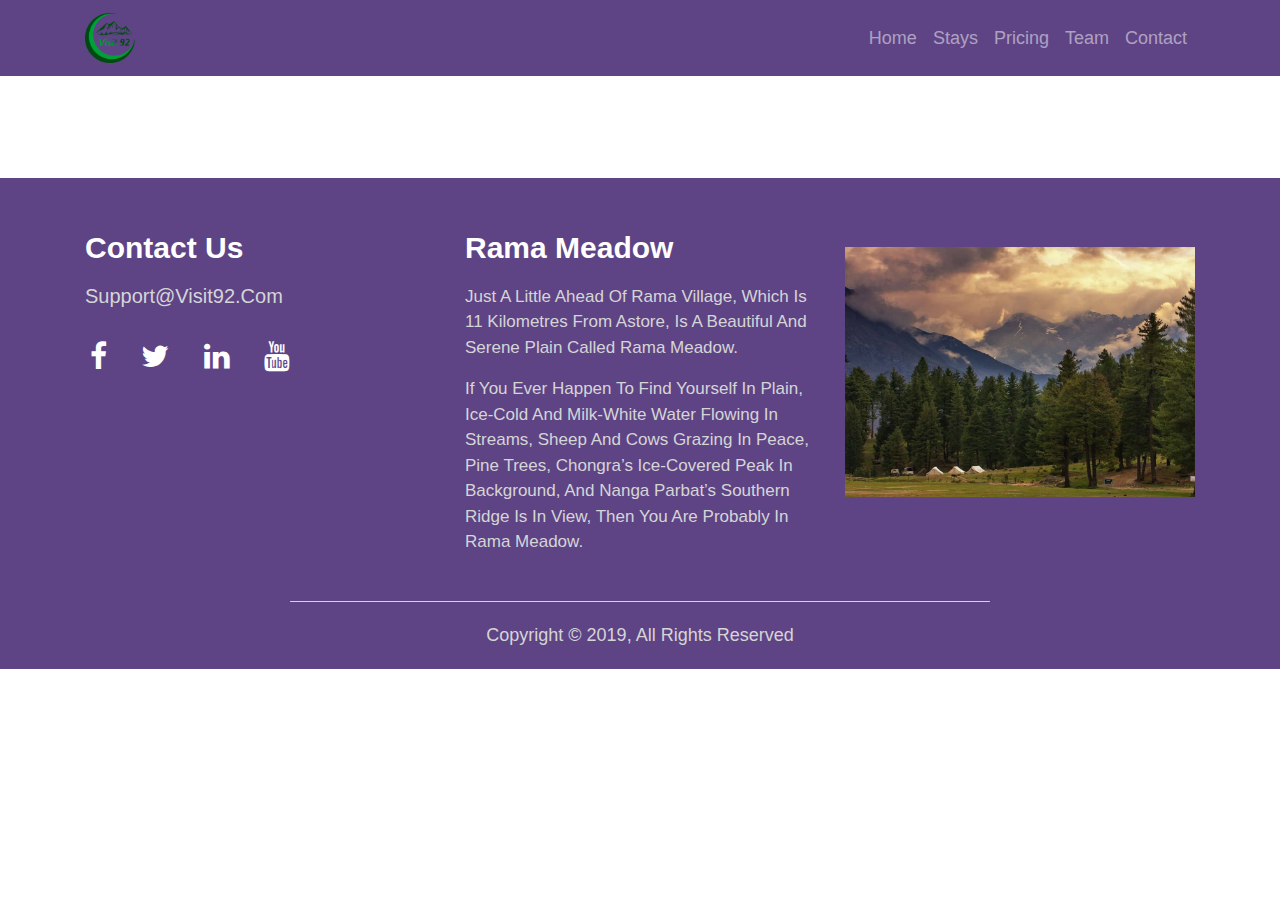
<file: team.html>
<!DOCTYPE html>
<html lang="en">

<head>
    <meta charset="UTF-8">
    <meta name="viewport" content="width=device-width, initial-scale=1.0">
    <meta http-equiv="X-UA-Compatible" content="ie=edge">
    <link rel="shortcut icon" href="images/Visit 92 Favicon 32.bmp" type="image/x-icon">
    <title>Team-Visit92</title>
    <link rel="stylesheet" href="https://cdnjs.cloudflare.com/ajax/libs/font-awesome/4.7.0/css/font-awesome.min.css">
    <link rel="stylesheet" href="css/bootstrap/bootstrap.min.css">
    <link rel="stylesheet" href="css/team.css">
</head>

<body>
    <!--header-->
    <header>
        <nav class="navbar navbar-expand-sm navbar-dark ml-auto">
            <div class="container">
                <a href="index.html" class="navbar-brand">
                    <img src="images/Visit 92 Square.png" alt="visit92" class="fluid">
                </a>
                <button class="navbar-toggler" type="button" data-toggle="collapse" data-target="#navbar-content"
                    aria-controls="navbar-content" aria-expanded="false" aria-lable="Toggle Navbar">
                    <span class="navbar-toggler-icon"></span>
                </button>
                <div class="collapse navbar-collapse" id="navbar-content">
                    <ul class="navbar-nav ml-auto">
                        <li class="nav-item">
                            <a href="index.html" class="nav-link">Home</a>
                        </li>
                        <li class="nav-item">
                            <a href="stays.html" class="nav-link">Stays</a>
                        </li>
                        <li class="nav-item">
                            <a href="pricing.html" class="nav-link">Pricing</a>
                        </li>
                        <li class="nav-item">
                            <a href="team.html" class="nav-link">Team</a>
                        </li>
                        <li class="nav-item">
                            <a href="#contact" class="nav-link">Contact</a>
                        </li>
                    </ul>
                </div>
            </div>
        </nav>
    </header>

    <footer id="contact">
        <div class="container">
            <div class="row">
                <div class="col-sm-4">
                    <h3>Contact Us</h3>
                    <h4>support@visit92.com</h4>
                    <a href="#" class="fa fa-facebook"></a>
                    <a href="#" class="fa fa-twitter"></a>
                    <a href="#" class="fa fa-linkedin"></a>
                    <a href="#" class="fa fa-youtube"></a>
                </div>
                <div class="col-sm-4">
                    <h3>Rama Meadow</h3>
                    <p>Just a little ahead of Rama Village, which is 11 kilometres from Astore, is a beautiful and
                        serene plain
                        called Rama Meadow.</p>
                    <p>If you ever happen to find yourself in plain, ice-cold and milk-white water flowing in streams,
                        sheep and
                        cows grazing in peace, pine trees, Chongra’s ice-covered peak in background, and Nanga Parbat’s
                        southern
                        ridge is in view, then you are probably in Rama Meadow.</p>
                </div>
                <div class="col-sm-4" id="third-friend">
                    <img src="images/rama-meadow/rama.jpg" alt="Rama Meadow">
                </div>
            </div>
            <div id="line-break"></div>
            <div id="copyright">
                <p>Copyright &copy; 2019, All rights reserved </p>
            </div>
        </div>
    </footer>

    <script src="js/jquery/jquery-3.4.1.min.js"></script>
    <script src="js/bootstrap/bootstrap.min.js"></script>
</body>

</html>
</file>
<file: css/style.css>
*::selection{
    color: #fff;
    background-color: rgb(12, 165, 12);
}

p,
h2,
h3,
h4 {
    text-transform: capitalize;
}

.navbar {
    margin-bottom: 0;
    border-radius: 0;
    background-color: #5E4485;
    color: #fff;
    padding: 20px 0;
    font-size: 1.2em;
    border: 0;
}

.navbar-brand img{
    width: 50px;
    height: 50px;
}

.navbar-inverse .navbar-nav li a {
    color: #d5d5d5;
    font-size: 18px;
}

.navbar-inverse .navbar-nav .focus:a .navbar-inverse .navbar-nav .hover:a {
    color: #fff;
    background-color: #5E4485;
}
#myCarousel img{
    width: 100%;
    height: 750px;
}
.carousel-caption {
    top: 58%;
    transform: translateY(-50%);
    text-transform: uppercase;
}

.btn {
    font-size: 18px;
    background-color: #5E4485;
    color: #fff;
    padding: 12px 22px;
    border: 2px solid #fff;

}

.row .no-gutters[class*=col-] {
    padding-left: 0;
    padding-right: 0;
}

.col-lg-4{
    padding-left: 0;
    padding-right: 0;
}

.img-wrapper {
    overflow: hidden;
}

.img-wrapper img {
    padding-left: 0;
    padding-right: 0;
    height: 400px;
    transition: transform .5s ease;
    -webkit-transition: transform .5s ease;
    -moz-transition: transform .5s ease;
    -ms-transition: transform .5s ease;
    -o-transition: transform .5s ease;
}

.img-wrapper img:hover {
    cursor: zoom-in;
    transform: scale(1.5);
    -webkit-transform: scale(1.5);
    -moz-transform: scale(1.5);
    -ms-transform: scale(1.5);
    -o-transform: scale(1.5);
}

#detail-first{
    margin-top: 5%;
}

#text h4{
    margin-top: 20%;
    font-size: 25px;
    font-weight: bolder;
}

#text p{
    margin-top: 3%;
    font-size: 20px;
    font-weight: 500;
    color: gray;
}

#detail-first img{
    width: 100%;
    height: 550px;
}

#more-detail{
    margin-top: 5%;
}

#more-detail h4{
    font-size: 24px;
    font-weight: bolder;
}

#more-detail p{
    font-size: 16px;
    font-weight: 500;
    color: gray;
}

#more-detail img{
    width: 100%;
    height: 220px;
}

#icon {
    margin: 1% auto;
    max-width: 200px;
}

footer {
    margin-top: 8%;
    width: 100%;
    padding-top: 4%;
    color: #fff;
    background-color: #5E4485;
}

footer .row{
    margin-bottom: 30px;
}

footer h3{
    font-size: 30px;
    font-weight: bolder;
    padding-bottom: 10px;
}

footer h4{
    color: #d5d5d5;
    font-size: 20px;
    font-weight: 100;
    padding-bottom: 10px;
}

footer p{
    font-size: 17px;
    font-weight: 300;
    color: #d5d5d5;
}

footer img{
    margin-top: 5%;
    width: 100%;
    height: 250px;
}

.fa {
    padding: 5px;
    margin-top: 10px;
    margin-right: 20px;
    font-size: 30px;
    color: #fff;
}

.fa:hover {
    color: white;
    background-color: green;
    text-decoration: none;
}

#line-break{
    margin: 0 auto;
    height: 1px;
    width: 700px;
    background-color: #d5d5d5;
    border-radius: 55px;
    -webkit-border-radius: 55px;
    -moz-border-radius: 55px;
    -ms-border-radius: 55px;
    -o-border-radius: 55px;
}

footer #copyright p{
    font-size: 18px;
    font-weight: 200;
    color: #d5d5d5;
    text-align: center;
    margin-top: 30px;
    margin-bottom: 0;
    padding-bottom: 20px;
}

@media(max-width: 600px) {
    .carousel-caption {
        display: none;
    }

    #icon {
        max-width: 150px;
    }

    h2 {
        font-size: 1.7em;
    }
}
</file>
<file: css/team.css>
*::selection{
    color: #fff;
    background-color: rgb(12, 165, 12);
}

p,
h2,
h3,
h4 {
    text-transform: capitalize;
}

header .navbar{
    background-color: #5E4485;
}

header img{
    width: 50px;
    height: 50px;
}

header .navbar-collapse .navbar-nav li a {
    color: #d5d5d5;
    font-size: 18px;
}

footer {
    margin-top: 8%;
    width: 100%;
    padding-top: 4%;
    color: #fff;
    background-color: #5E4485;
}

footer .row{
    margin-bottom: 30px;
}

footer h3{
    font-size: 30px;
    font-weight: bolder;
    padding-bottom: 10px;
}

footer h4{
    color: #d5d5d5;
    font-size: 20px;
    font-weight: 100;
    padding-bottom: 10px;
}

footer p{
    font-size: 17px;
    font-weight: 300;
    color: #d5d5d5;
}

footer img{
    margin-top: 5%;
    width: 100%;
    height: 250px;
}

.fa {
    padding: 5px;
    margin-top: 10px;
    margin-right: 20px;
    font-size: 30px;
    color: #fff;
}

.fa:hover {
    color: white;
    background-color: green;
    text-decoration: none;
}

#line-break{
    margin: 0 auto;
    height: 1px;
    width: 700px;
    background-color: #d5d5d5;
    border-radius: 55px;
    -webkit-border-radius: 55px;
    -moz-border-radius: 55px;
    -ms-border-radius: 55px;
    -o-border-radius: 55px;
}

footer #copyright p{
    font-size: 18px;
    font-weight: 200;
    color: #d5d5d5;
    text-align: center;
    margin-bottom: 0;
    padding: 20px 0;
}

@media(max-width: 600px) {
    .carousel-caption {
        display: none;
    }

    #icon {
        max-width: 150px;
    }

    h2 {
        font-size: 1.7em;
    }
}
</file>
<file: css/stays.css>
*::selection{
    color: #fff;
    background-color: rgb(12, 165, 12);
}

p,
h2,
h3,
h4 {
    text-transform: capitalize;
}

header .navbar{
    background-color: #5E4485;
}

header img{
    width: 50px;
    height: 50px;
}

header .navbar-collapse .navbar-nav li a {
    color: #d5d5d5;
    font-size: 18px;
}

#stays h3{
    margin-top: 7%;
    margin-bottom: 1%;
    font-size: 30px;
    font-weight: bolder;
    margin-left: 4%;
    margin-right: 4%;
}

#stays p{
    margin-left: 4%;
    margin-right: 4%;
    color: gray;
    font-size: 20px;
}

#stays .container{
    margin-top: 4%;
}

#stays .container .col-sm-3 {
    margin-bottom: 1%;
}

#stays .container .col-sm-3 img {
    border: 3px solid #d5d5d5;
    height: 400px !important;
    border-radius: 8px;
    -webkit-border-radius: 8px;
    -moz-border-radius: 8px;
    -ms-border-radius: 8px;
    -o-border-radius: 8px;
}

#stays .container .col-sm-3:nth-child(even){
    margin-top: 20px !important;
}

#stays .container .col-sm-3 img:hover{
    transform: scale(1.02);
    -webkit-transform: scale(1.02);
    -moz-transform: scale(1.02);
    -ms-transform: scale(1.02);
    -o-transform: scale(1.02);
}

#stays #naltar-valley .container img{
    width: 100%;
    height: 100%;
}

footer {
    margin-top: 8%;
    width: 100%;
    padding-top: 4%;
    color: #fff;
    background-color: #5E4485;
}

footer .row{
    margin-bottom: 30px;
}

footer h3{
    font-size: 30px;
    font-weight: bolder;
    padding-bottom: 10px;
}

footer h4{
    color: #d5d5d5;
    font-size: 20px;
    font-weight: 100;
    padding-bottom: 10px;
}

footer p{
    font-size: 17px;
    font-weight: 300;
    color: #d5d5d5;
}

footer img{
    margin-top: 5%;
    width: 100%;
    height: 250px;
}

.fa {
    padding: 5px;
    margin-top: 10px;
    margin-right: 20px;
    font-size: 30px;
    color: #fff;
}

.fa:hover {
    color: white;
    background-color: green;
    text-decoration: none;
}

#line-break{
    margin: 0 auto;
    height: 1px;
    width: 700px;
    background-color: #d5d5d5;
    border-radius: 55px;
    -webkit-border-radius: 55px;
    -moz-border-radius: 55px;
    -ms-border-radius: 55px;
    -o-border-radius: 55px;
}

footer #copyright p{
    font-size: 18px;
    font-weight: 200;
    color: #d5d5d5;
    text-align: center;
    margin-bottom: 0;
    padding: 20px 0;
}

@media(max-width: 600px) {
    .carousel-caption {
        display: none;
    }

    #icon {
        max-width: 150px;
    }

    h2 {
        font-size: 1.7em;
    }
}
</file>
